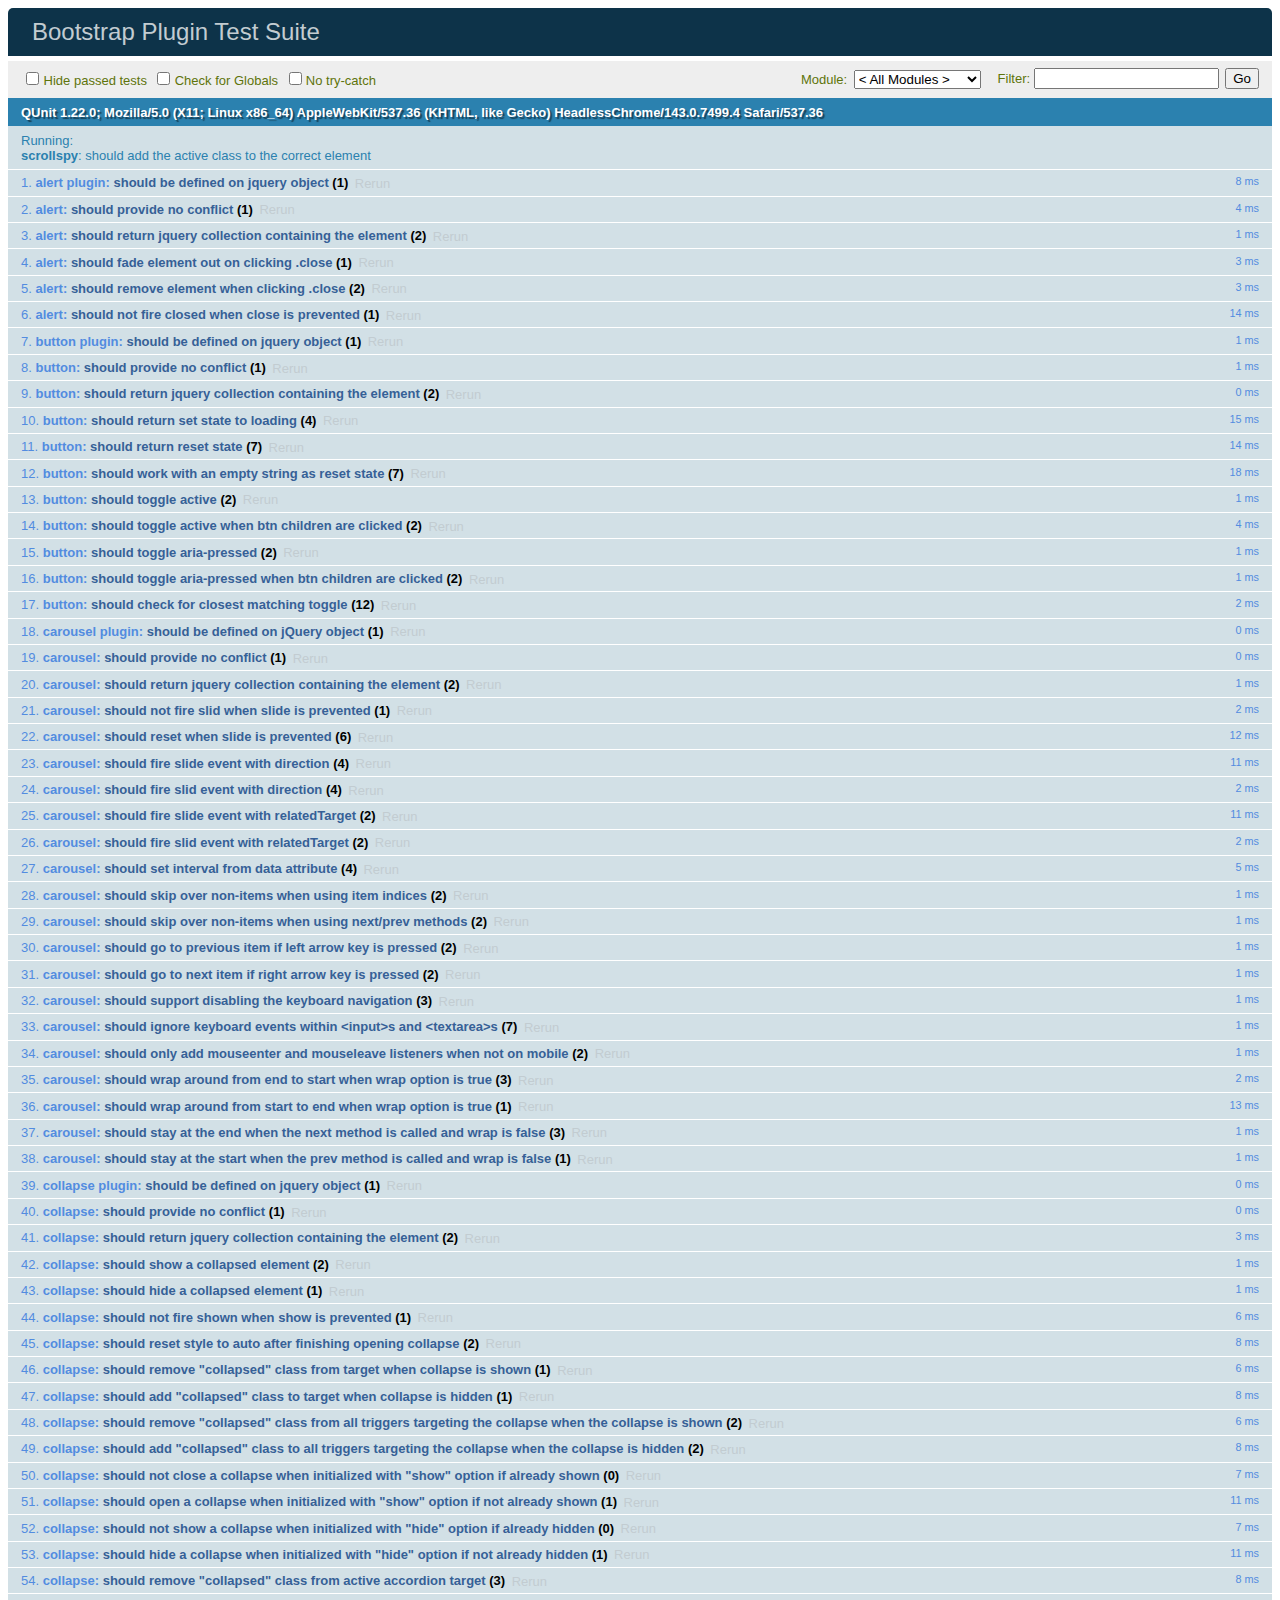
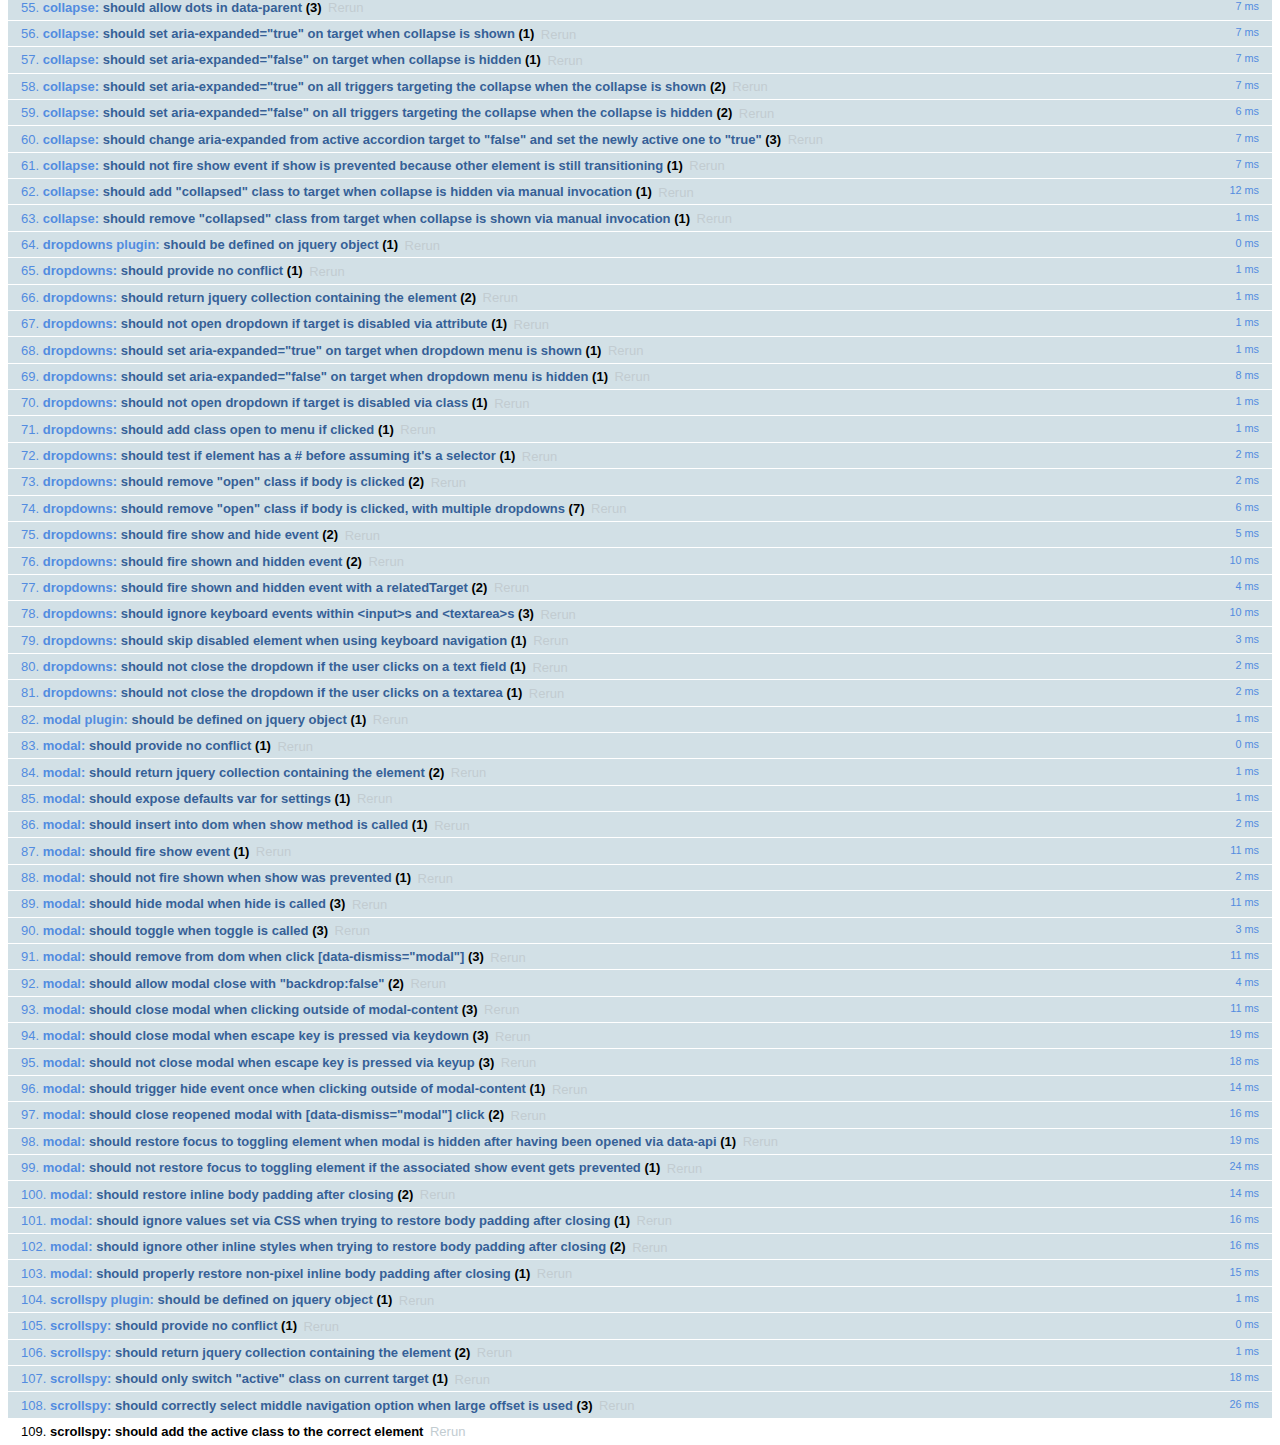
<file: bootstrap/js/tests/index.html>
<!DOCTYPE html>
<html>
  <head>
    <meta charset="utf-8">
    <title>Bootstrap Plugin Test Suite</title>
    <meta name="viewport" content="width=device-width, initial-scale=1">

    <!-- jQuery -->
    <script src="vendor/jquery.min.js"></script>
    <script>
      // Disable jQuery event aliases to ensure we don't accidentally use any of them
      (function () {
        var eventAliases = [
          'blur',
          'focus',
          'focusin',
          'focusout',
          'load',
          'resize',
          'scroll',
          'unload',
          'click',
          'dblclick',
          'mousedown',
          'mouseup',
          'mousemove',
          'mouseover',
          'mouseout',
          'mouseenter',
          'mouseleave',
          'change',
          'select',
          'submit',
          'keydown',
          'keypress',
          'keyup',
          'error',
          'contextmenu',
          'hover',
          'bind',
          'unbind',
          'delegate',
          'undelegate'
        ]
        for (var i = 0; i < eventAliases.length; i++) {
          var eventAlias = eventAliases[i]
          $.fn[eventAlias] = function () {
            throw new Error('Using the ".' + eventAlias + '()" method is not allowed, so that Bootstrap can be compatible with custom jQuery builds which exclude the "event aliases" module that defines said method. See https://github.com/twbs/bootstrap/blob/master/CONTRIBUTING.md#js')
          }
        }
      })()
    </script>

    <!-- QUnit -->
    <link rel="stylesheet" href="vendor/qunit.css" media="screen">
    <script src="vendor/qunit.js"></script>
    <script>
      // See https://github.com/axemclion/grunt-saucelabs#test-result-details-with-qunit
      var log = []
      // Require assert.expect in each test
      QUnit.config.requireExpects = true
      QUnit.done(function (testResults) {
        var tests = []
        for (var i = 0, len = log.length; i < len; i++) {
          var details = log[i]
          tests.push({
            name: details.name,
            result: details.result,
            expected: details.expected,
            actual: details.actual,
            source: details.source
          })
        }
        testResults.tests = tests

        window.global_test_results = testResults
      })

      QUnit.testStart(function (testDetails) {
        $(window).scrollTop(0)
        QUnit.log(function (details) {
          if (!details.result) {
            details.name = testDetails.name
            log.push(details)
          }
        })
      })

      // Cleanup
      QUnit.testDone(function () {
        $('#qunit-fixture').empty()
        $('#modal-test, .modal-backdrop').remove()
      })

      // Display fixture on-screen on iOS to avoid false positives
      if (/iPhone|iPad|iPod/.test(navigator.userAgent)) {
        QUnit.begin(function() {
          $('#qunit-fixture').css({ top: 0, left: 0 })
        })

        QUnit.done(function () {
          $('#qunit-fixture').css({ top: '', left: '' })
        })
      }

      // Disable deprecated global QUnit method aliases in preparation for QUnit v2
      (function () {
        var methodNames = [
          'async',
          'asyncTest',
          'deepEqual',
          'equal',
          'expect',
          'module',
          'notDeepEqual',
          'notEqual',
          'notPropEqual',
          'notStrictEqual',
          'ok',
          'propEqual',
          'push',
          'start',
          'stop',
          'strictEqual',
          'test',
          'throws'
        ];
        for (var i = 0; i < methodNames.length; i++) {
          var methodName = methodNames[i];
          window[methodName] = undefined;
        }
      })();
    </script>

    <!-- Plugin sources -->
    <script>$.support.transition = false</script>
    <script src="../../js/alert.js"></script>
    <script src="../../js/button.js"></script>
    <script src="../../js/carousel.js"></script>
    <script src="../../js/collapse.js"></script>
    <script src="../../js/dropdown.js"></script>
    <script src="../../js/modal.js"></script>
    <script src="../../js/scrollspy.js"></script>
    <script src="../../js/tab.js"></script>
    <script src="../../js/tooltip.js"></script>
    <script src="../../js/popover.js"></script>
    <script src="../../js/affix.js"></script>

    <!-- Unit tests -->
    <script src="unit/alert.js"></script>
    <script src="unit/button.js"></script>
    <script src="unit/carousel.js"></script>
    <script src="unit/collapse.js"></script>
    <script src="unit/dropdown.js"></script>
    <script src="unit/modal.js"></script>
    <script src="unit/scrollspy.js"></script>
    <script src="unit/tab.js"></script>
    <script src="unit/tooltip.js"></script>
    <script src="unit/popover.js"></script>
    <script src="unit/affix.js"></script>

  </head>
  <body>
    <div id="qunit-container">
      <div id="qunit"></div>
      <div id="qunit-fixture"></div>
    </div>
  </body>
</html>
</file>
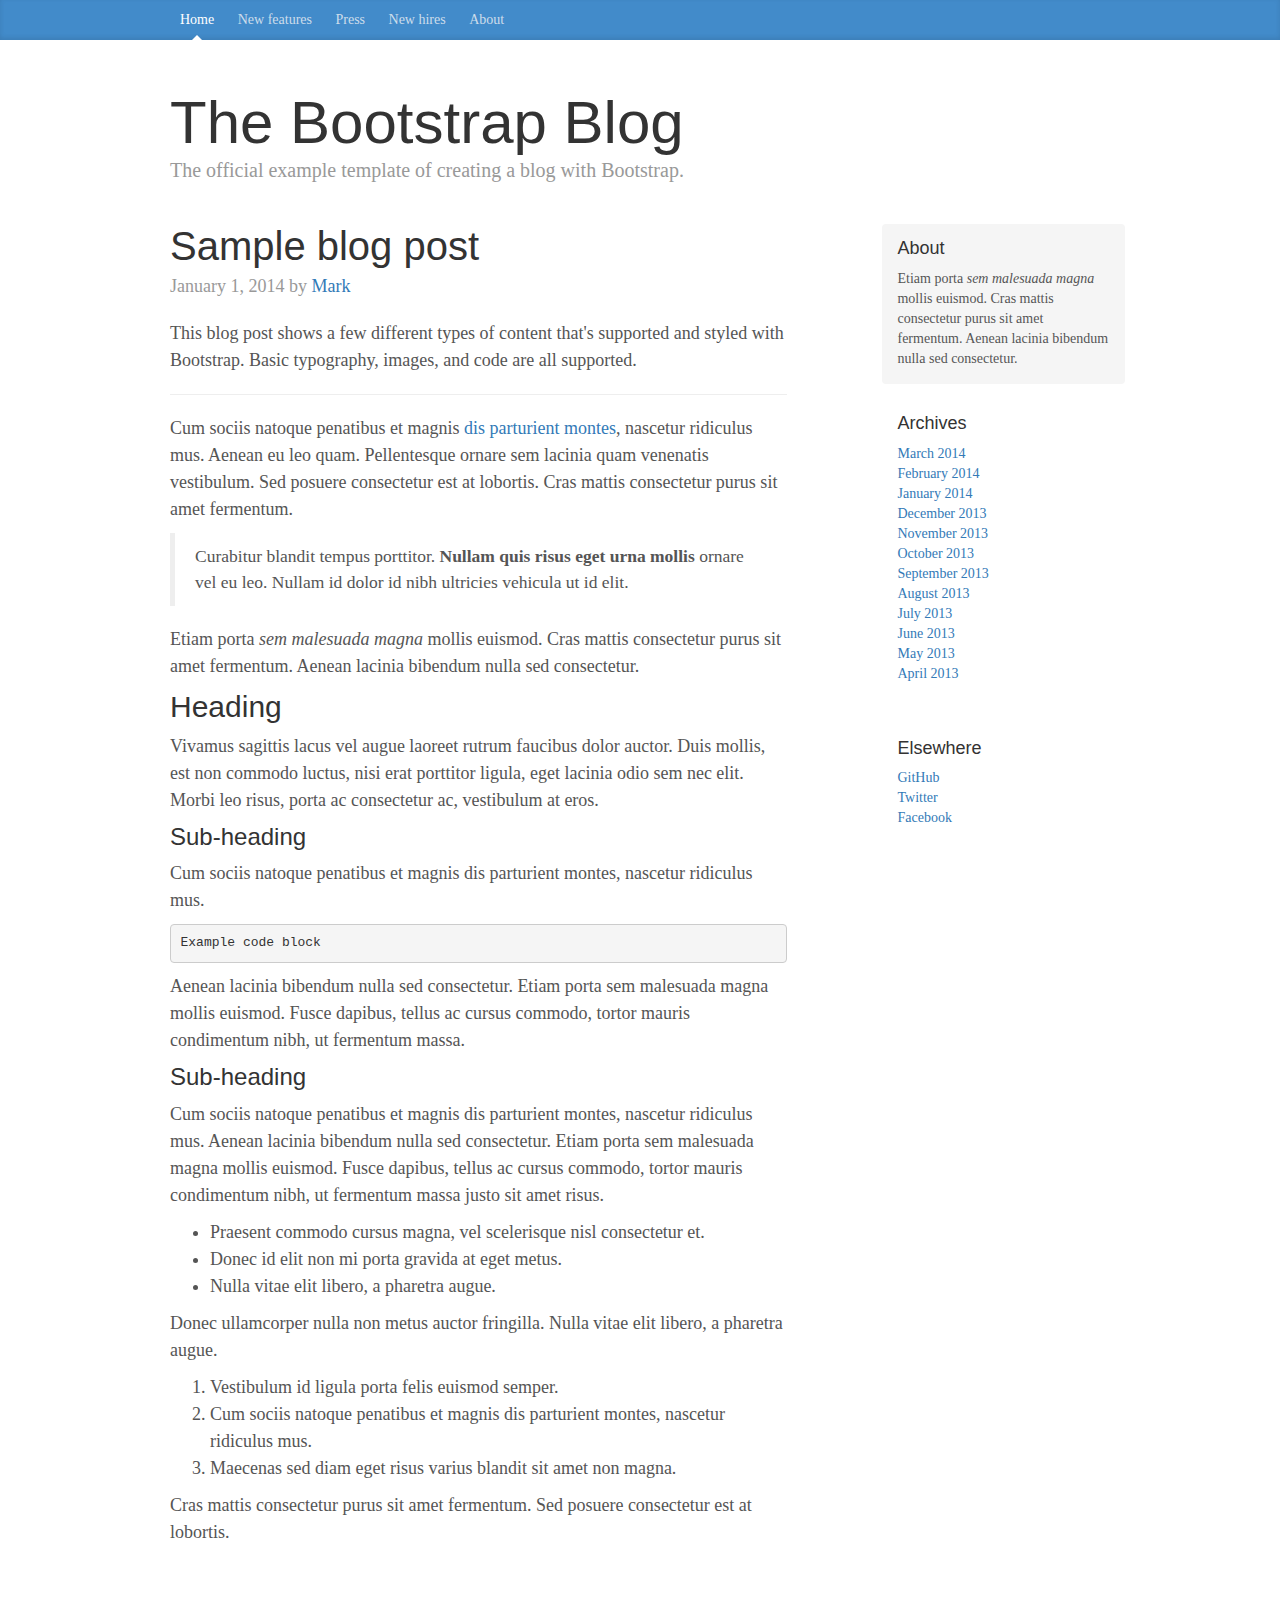
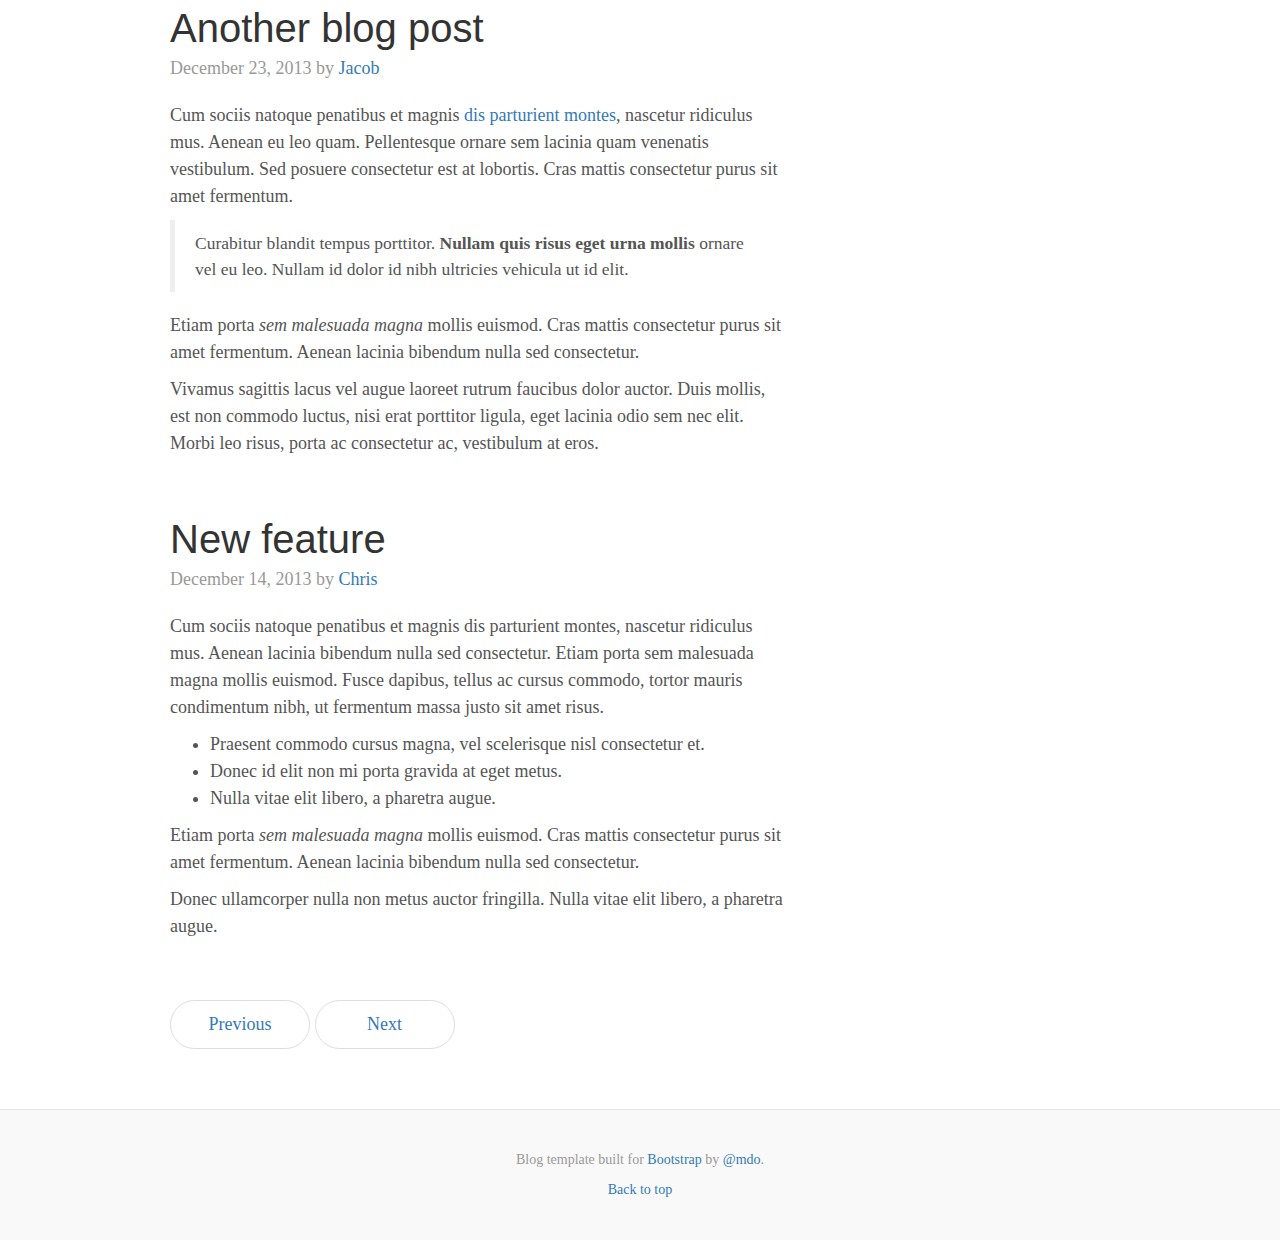
<file: bootstrap/docs/examples/blog/index.html>
<!DOCTYPE html>
<html lang="en">
  <head>
    <meta charset="utf-8">
    <meta http-equiv="X-UA-Compatible" content="IE=edge">
    <meta name="viewport" content="width=device-width, initial-scale=1">
    <!-- The above 3 meta tags *must* come first in the head; any other head content must come *after* these tags -->
    <meta name="description" content="">
    <meta name="author" content="">
    <link rel="icon" href="../../favicon.ico">

    <title>Blog Template for Bootstrap</title>

    <!-- Bootstrap core CSS -->
    <link href="../../dist/css/bootstrap.min.css" rel="stylesheet">

    <!-- IE10 viewport hack for Surface/desktop Windows 8 bug -->
    <link href="../../assets/css/ie10-viewport-bug-workaround.css" rel="stylesheet">

    <!-- Custom styles for this template -->
    <link href="blog.css" rel="stylesheet">

    <!-- Just for debugging purposes. Don't actually copy these 2 lines! -->
    <!--[if lt IE 9]><script src="../../assets/js/ie8-responsive-file-warning.js"></script><![endif]-->
    <script src="../../assets/js/ie-emulation-modes-warning.js"></script>

    <!-- HTML5 shim and Respond.js for IE8 support of HTML5 elements and media queries -->
    <!--[if lt IE 9]>
      <script src="https://oss.maxcdn.com/html5shiv/3.7.3/html5shiv.min.js"></script>
      <script src="https://oss.maxcdn.com/respond/1.4.2/respond.min.js"></script>
    <![endif]-->
  </head>

  <body>

    <div class="blog-masthead">
      <div class="container">
        <nav class="blog-nav">
          <a class="blog-nav-item active" href="#">Home</a>
          <a class="blog-nav-item" href="#">New features</a>
          <a class="blog-nav-item" href="#">Press</a>
          <a class="blog-nav-item" href="#">New hires</a>
          <a class="blog-nav-item" href="#">About</a>
        </nav>
      </div>
    </div>

    <div class="container">

      <div class="blog-header">
        <h1 class="blog-title">The Bootstrap Blog</h1>
        <p class="lead blog-description">The official example template of creating a blog with Bootstrap.</p>
      </div>

      <div class="row">

        <div class="col-sm-8 blog-main">

          <div class="blog-post">
            <h2 class="blog-post-title">Sample blog post</h2>
            <p class="blog-post-meta">January 1, 2014 by <a href="#">Mark</a></p>

            <p>This blog post shows a few different types of content that's supported and styled with Bootstrap. Basic typography, images, and code are all supported.</p>
            <hr>
            <p>Cum sociis natoque penatibus et magnis <a href="#">dis parturient montes</a>, nascetur ridiculus mus. Aenean eu leo quam. Pellentesque ornare sem lacinia quam venenatis vestibulum. Sed posuere consectetur est at lobortis. Cras mattis consectetur purus sit amet fermentum.</p>
            <blockquote>
              <p>Curabitur blandit tempus porttitor. <strong>Nullam quis risus eget urna mollis</strong> ornare vel eu leo. Nullam id dolor id nibh ultricies vehicula ut id elit.</p>
            </blockquote>
            <p>Etiam porta <em>sem malesuada magna</em> mollis euismod. Cras mattis consectetur purus sit amet fermentum. Aenean lacinia bibendum nulla sed consectetur.</p>
            <h2>Heading</h2>
            <p>Vivamus sagittis lacus vel augue laoreet rutrum faucibus dolor auctor. Duis mollis, est non commodo luctus, nisi erat porttitor ligula, eget lacinia odio sem nec elit. Morbi leo risus, porta ac consectetur ac, vestibulum at eros.</p>
            <h3>Sub-heading</h3>
            <p>Cum sociis natoque penatibus et magnis dis parturient montes, nascetur ridiculus mus.</p>
            <pre><code>Example code block</code></pre>
            <p>Aenean lacinia bibendum nulla sed consectetur. Etiam porta sem malesuada magna mollis euismod. Fusce dapibus, tellus ac cursus commodo, tortor mauris condimentum nibh, ut fermentum massa.</p>
            <h3>Sub-heading</h3>
            <p>Cum sociis natoque penatibus et magnis dis parturient montes, nascetur ridiculus mus. Aenean lacinia bibendum nulla sed consectetur. Etiam porta sem malesuada magna mollis euismod. Fusce dapibus, tellus ac cursus commodo, tortor mauris condimentum nibh, ut fermentum massa justo sit amet risus.</p>
            <ul>
              <li>Praesent commodo cursus magna, vel scelerisque nisl consectetur et.</li>
              <li>Donec id elit non mi porta gravida at eget metus.</li>
              <li>Nulla vitae elit libero, a pharetra augue.</li>
            </ul>
            <p>Donec ullamcorper nulla non metus auctor fringilla. Nulla vitae elit libero, a pharetra augue.</p>
            <ol>
              <li>Vestibulum id ligula porta felis euismod semper.</li>
              <li>Cum sociis natoque penatibus et magnis dis parturient montes, nascetur ridiculus mus.</li>
              <li>Maecenas sed diam eget risus varius blandit sit amet non magna.</li>
            </ol>
            <p>Cras mattis consectetur purus sit amet fermentum. Sed posuere consectetur est at lobortis.</p>
          </div><!-- /.blog-post -->

          <div class="blog-post">
            <h2 class="blog-post-title">Another blog post</h2>
            <p class="blog-post-meta">December 23, 2013 by <a href="#">Jacob</a></p>

            <p>Cum sociis natoque penatibus et magnis <a href="#">dis parturient montes</a>, nascetur ridiculus mus. Aenean eu leo quam. Pellentesque ornare sem lacinia quam venenatis vestibulum. Sed posuere consectetur est at lobortis. Cras mattis consectetur purus sit amet fermentum.</p>
            <blockquote>
              <p>Curabitur blandit tempus porttitor. <strong>Nullam quis risus eget urna mollis</strong> ornare vel eu leo. Nullam id dolor id nibh ultricies vehicula ut id elit.</p>
            </blockquote>
            <p>Etiam porta <em>sem malesuada magna</em> mollis euismod. Cras mattis consectetur purus sit amet fermentum. Aenean lacinia bibendum nulla sed consectetur.</p>
            <p>Vivamus sagittis lacus vel augue laoreet rutrum faucibus dolor auctor. Duis mollis, est non commodo luctus, nisi erat porttitor ligula, eget lacinia odio sem nec elit. Morbi leo risus, porta ac consectetur ac, vestibulum at eros.</p>
          </div><!-- /.blog-post -->

          <div class="blog-post">
            <h2 class="blog-post-title">New feature</h2>
            <p class="blog-post-meta">December 14, 2013 by <a href="#">Chris</a></p>

            <p>Cum sociis natoque penatibus et magnis dis parturient montes, nascetur ridiculus mus. Aenean lacinia bibendum nulla sed consectetur. Etiam porta sem malesuada magna mollis euismod. Fusce dapibus, tellus ac cursus commodo, tortor mauris condimentum nibh, ut fermentum massa justo sit amet risus.</p>
            <ul>
              <li>Praesent commodo cursus magna, vel scelerisque nisl consectetur et.</li>
              <li>Donec id elit non mi porta gravida at eget metus.</li>
              <li>Nulla vitae elit libero, a pharetra augue.</li>
            </ul>
            <p>Etiam porta <em>sem malesuada magna</em> mollis euismod. Cras mattis consectetur purus sit amet fermentum. Aenean lacinia bibendum nulla sed consectetur.</p>
            <p>Donec ullamcorper nulla non metus auctor fringilla. Nulla vitae elit libero, a pharetra augue.</p>
          </div><!-- /.blog-post -->

          <nav>
            <ul class="pager">
              <li><a href="#">Previous</a></li>
              <li><a href="#">Next</a></li>
            </ul>
          </nav>

        </div><!-- /.blog-main -->

        <div class="col-sm-3 col-sm-offset-1 blog-sidebar">
          <div class="sidebar-module sidebar-module-inset">
            <h4>About</h4>
            <p>Etiam porta <em>sem malesuada magna</em> mollis euismod. Cras mattis consectetur purus sit amet fermentum. Aenean lacinia bibendum nulla sed consectetur.</p>
          </div>
          <div class="sidebar-module">
            <h4>Archives</h4>
            <ol class="list-unstyled">
              <li><a href="#">March 2014</a></li>
              <li><a href="#">February 2014</a></li>
              <li><a href="#">January 2014</a></li>
              <li><a href="#">December 2013</a></li>
              <li><a href="#">November 2013</a></li>
              <li><a href="#">October 2013</a></li>
              <li><a href="#">September 2013</a></li>
              <li><a href="#">August 2013</a></li>
              <li><a href="#">July 2013</a></li>
              <li><a href="#">June 2013</a></li>
              <li><a href="#">May 2013</a></li>
              <li><a href="#">April 2013</a></li>
            </ol>
          </div>
          <div class="sidebar-module">
            <h4>Elsewhere</h4>
            <ol class="list-unstyled">
              <li><a href="#">GitHub</a></li>
              <li><a href="#">Twitter</a></li>
              <li><a href="#">Facebook</a></li>
            </ol>
          </div>
        </div><!-- /.blog-sidebar -->

      </div><!-- /.row -->

    </div><!-- /.container -->

    <footer class="blog-footer">
      <p>Blog template built for <a href="http://getbootstrap.com">Bootstrap</a> by <a href="https://twitter.com/mdo">@mdo</a>.</p>
      <p>
        <a href="#">Back to top</a>
      </p>
    </footer>


    <!-- Bootstrap core JavaScript
    ================================================== -->
    <!-- Placed at the end of the document so the pages load faster -->
    <script src="https://ajax.googleapis.com/ajax/libs/jquery/1.12.4/jquery.min.js"></script>
    <script>window.jQuery || document.write('<script src="../../assets/js/vendor/jquery.min.js"><\/script>')</script>
    <script src="../../dist/js/bootstrap.min.js"></script>
    <!-- IE10 viewport hack for Surface/desktop Windows 8 bug -->
    <script src="../../assets/js/ie10-viewport-bug-workaround.js"></script>
  </body>
</html>
</file>
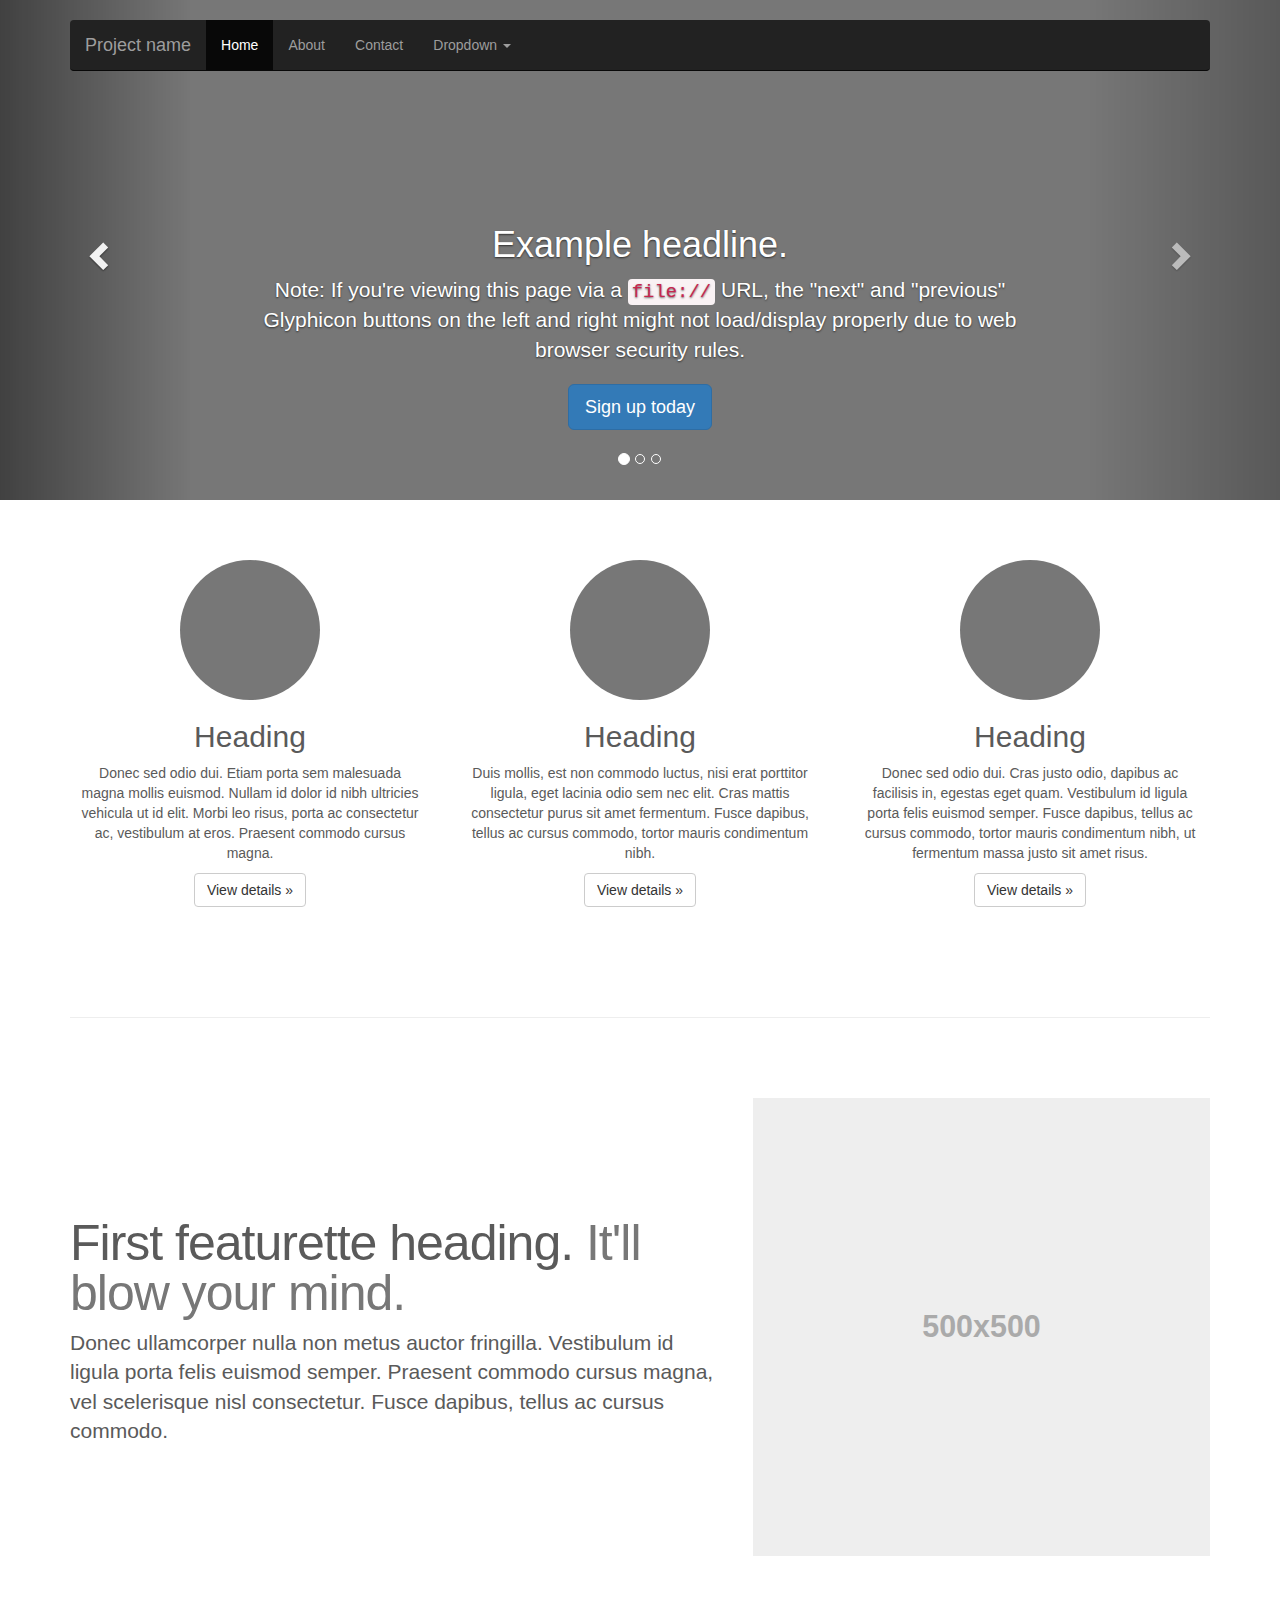
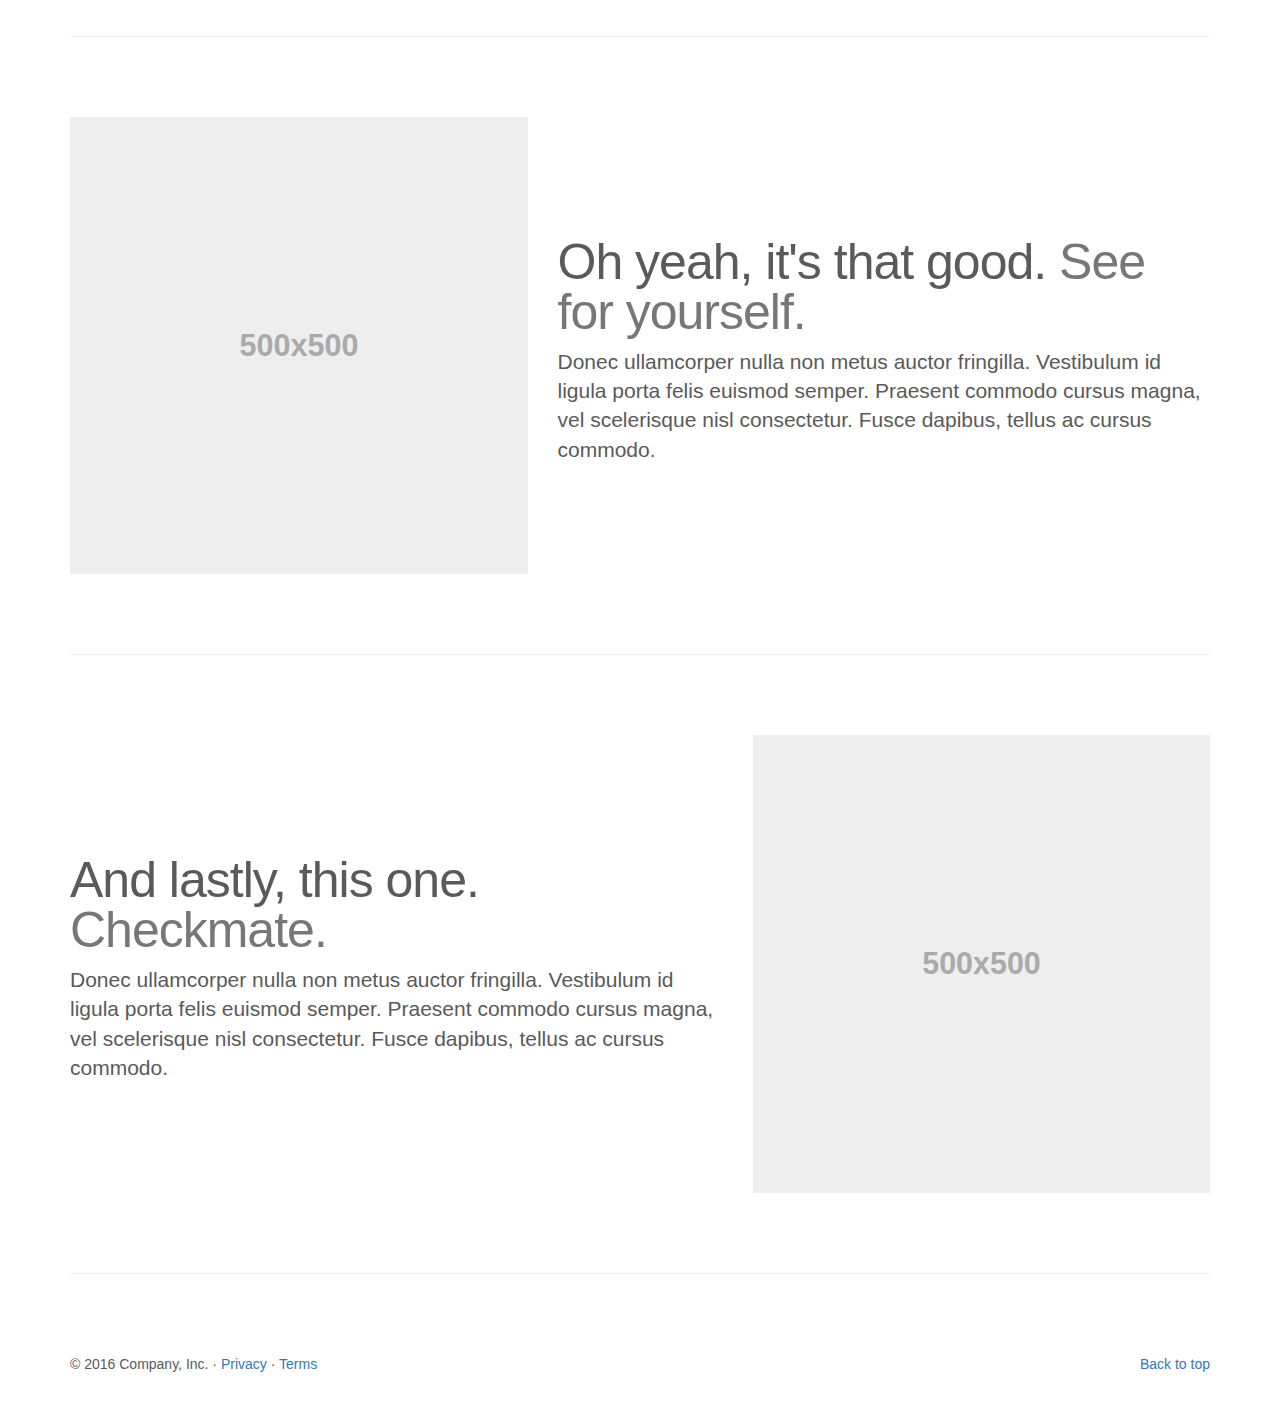
<file: bootstrap/docs/examples/carousel/index.html>
<!DOCTYPE html>
<html lang="en">
  <head>
    <meta charset="utf-8">
    <meta http-equiv="X-UA-Compatible" content="IE=edge">
    <meta name="viewport" content="width=device-width, initial-scale=1">
    <!-- The above 3 meta tags *must* come first in the head; any other head content must come *after* these tags -->
    <meta name="description" content="">
    <meta name="author" content="">
    <link rel="icon" href="../../favicon.ico">

    <title>Carousel Template for Bootstrap</title>

    <!-- Bootstrap core CSS -->
    <link href="../../dist/css/bootstrap.min.css" rel="stylesheet">

    <!-- IE10 viewport hack for Surface/desktop Windows 8 bug -->
    <link href="../../assets/css/ie10-viewport-bug-workaround.css" rel="stylesheet">

    <!-- Just for debugging purposes. Don't actually copy these 2 lines! -->
    <!--[if lt IE 9]><script src="../../assets/js/ie8-responsive-file-warning.js"></script><![endif]-->
    <script src="../../assets/js/ie-emulation-modes-warning.js"></script>

    <!-- HTML5 shim and Respond.js for IE8 support of HTML5 elements and media queries -->
    <!--[if lt IE 9]>
      <script src="https://oss.maxcdn.com/html5shiv/3.7.3/html5shiv.min.js"></script>
      <script src="https://oss.maxcdn.com/respond/1.4.2/respond.min.js"></script>
    <![endif]-->

    <!-- Custom styles for this template -->
    <link href="carousel.css" rel="stylesheet">
  </head>
<!-- NAVBAR
================================================== -->
  <body>
    <div class="navbar-wrapper">
      <div class="container">

        <nav class="navbar navbar-inverse navbar-static-top">
          <div class="container">
            <div class="navbar-header">
              <button type="button" class="navbar-toggle collapsed" data-toggle="collapse" data-target="#navbar" aria-expanded="false" aria-controls="navbar">
                <span class="sr-only">Toggle navigation</span>
                <span class="icon-bar"></span>
                <span class="icon-bar"></span>
                <span class="icon-bar"></span>
              </button>
              <a class="navbar-brand" href="#">Project name</a>
            </div>
            <div id="navbar" class="navbar-collapse collapse">
              <ul class="nav navbar-nav">
                <li class="active"><a href="#">Home</a></li>
                <li><a href="#about">About</a></li>
                <li><a href="#contact">Contact</a></li>
                <li class="dropdown">
                  <a href="#" class="dropdown-toggle" data-toggle="dropdown" role="button" aria-haspopup="true" aria-expanded="false">Dropdown <span class="caret"></span></a>
                  <ul class="dropdown-menu">
                    <li><a href="#">Action</a></li>
                    <li><a href="#">Another action</a></li>
                    <li><a href="#">Something else here</a></li>
                    <li role="separator" class="divider"></li>
                    <li class="dropdown-header">Nav header</li>
                    <li><a href="#">Separated link</a></li>
                    <li><a href="#">One more separated link</a></li>
                  </ul>
                </li>
              </ul>
            </div>
          </div>
        </nav>

      </div>
    </div>


    <!-- Carousel
    ================================================== -->
    <div id="myCarousel" class="carousel slide" data-ride="carousel">
      <!-- Indicators -->
      <ol class="carousel-indicators">
        <li data-target="#myCarousel" data-slide-to="0" class="active"></li>
        <li data-target="#myCarousel" data-slide-to="1"></li>
        <li data-target="#myCarousel" data-slide-to="2"></li>
      </ol>
      <div class="carousel-inner" role="listbox">
        <div class="item active">
          <img class="first-slide" src="[data-uri]" alt="First slide">
          <div class="container">
            <div class="carousel-caption">
              <h1>Example headline.</h1>
              <p>Note: If you're viewing this page via a <code>file://</code> URL, the "next" and "previous" Glyphicon buttons on the left and right might not load/display properly due to web browser security rules.</p>
              <p><a class="btn btn-lg btn-primary" href="#" role="button">Sign up today</a></p>
            </div>
          </div>
        </div>
        <div class="item">
          <img class="second-slide" src="[data-uri]" alt="Second slide">
          <div class="container">
            <div class="carousel-caption">
              <h1>Another example headline.</h1>
              <p>Cras justo odio, dapibus ac facilisis in, egestas eget quam. Donec id elit non mi porta gravida at eget metus. Nullam id dolor id nibh ultricies vehicula ut id elit.</p>
              <p><a class="btn btn-lg btn-primary" href="#" role="button">Learn more</a></p>
            </div>
          </div>
        </div>
        <div class="item">
          <img class="third-slide" src="[data-uri]" alt="Third slide">
          <div class="container">
            <div class="carousel-caption">
              <h1>One more for good measure.</h1>
              <p>Cras justo odio, dapibus ac facilisis in, egestas eget quam. Donec id elit non mi porta gravida at eget metus. Nullam id dolor id nibh ultricies vehicula ut id elit.</p>
              <p><a class="btn btn-lg btn-primary" href="#" role="button">Browse gallery</a></p>
            </div>
          </div>
        </div>
      </div>
      <a class="left carousel-control" href="#myCarousel" role="button" data-slide="prev">
        <span class="glyphicon glyphicon-chevron-left" aria-hidden="true"></span>
        <span class="sr-only">Previous</span>
      </a>
      <a class="right carousel-control" href="#myCarousel" role="button" data-slide="next">
        <span class="glyphicon glyphicon-chevron-right" aria-hidden="true"></span>
        <span class="sr-only">Next</span>
      </a>
    </div><!-- /.carousel -->


    <!-- Marketing messaging and featurettes
    ================================================== -->
    <!-- Wrap the rest of the page in another container to center all the content. -->

    <div class="container marketing">

      <!-- Three columns of text below the carousel -->
      <div class="row">
        <div class="col-lg-4">
          <img class="img-circle" src="[data-uri]" alt="Generic placeholder image" width="140" height="140">
          <h2>Heading</h2>
          <p>Donec sed odio dui. Etiam porta sem malesuada magna mollis euismod. Nullam id dolor id nibh ultricies vehicula ut id elit. Morbi leo risus, porta ac consectetur ac, vestibulum at eros. Praesent commodo cursus magna.</p>
          <p><a class="btn btn-default" href="#" role="button">View details &raquo;</a></p>
        </div><!-- /.col-lg-4 -->
        <div class="col-lg-4">
          <img class="img-circle" src="[data-uri]" alt="Generic placeholder image" width="140" height="140">
          <h2>Heading</h2>
          <p>Duis mollis, est non commodo luctus, nisi erat porttitor ligula, eget lacinia odio sem nec elit. Cras mattis consectetur purus sit amet fermentum. Fusce dapibus, tellus ac cursus commodo, tortor mauris condimentum nibh.</p>
          <p><a class="btn btn-default" href="#" role="button">View details &raquo;</a></p>
        </div><!-- /.col-lg-4 -->
        <div class="col-lg-4">
          <img class="img-circle" src="[data-uri]" alt="Generic placeholder image" width="140" height="140">
          <h2>Heading</h2>
          <p>Donec sed odio dui. Cras justo odio, dapibus ac facilisis in, egestas eget quam. Vestibulum id ligula porta felis euismod semper. Fusce dapibus, tellus ac cursus commodo, tortor mauris condimentum nibh, ut fermentum massa justo sit amet risus.</p>
          <p><a class="btn btn-default" href="#" role="button">View details &raquo;</a></p>
        </div><!-- /.col-lg-4 -->
      </div><!-- /.row -->


      <!-- START THE FEATURETTES -->

      <hr class="featurette-divider">

      <div class="row featurette">
        <div class="col-md-7">
          <h2 class="featurette-heading">First featurette heading. <span class="text-muted">It'll blow your mind.</span></h2>
          <p class="lead">Donec ullamcorper nulla non metus auctor fringilla. Vestibulum id ligula porta felis euismod semper. Praesent commodo cursus magna, vel scelerisque nisl consectetur. Fusce dapibus, tellus ac cursus commodo.</p>
        </div>
        <div class="col-md-5">
          <img class="featurette-image img-responsive center-block" data-src="holder.js/500x500/auto" alt="Generic placeholder image">
        </div>
      </div>

      <hr class="featurette-divider">

      <div class="row featurette">
        <div class="col-md-7 col-md-push-5">
          <h2 class="featurette-heading">Oh yeah, it's that good. <span class="text-muted">See for yourself.</span></h2>
          <p class="lead">Donec ullamcorper nulla non metus auctor fringilla. Vestibulum id ligula porta felis euismod semper. Praesent commodo cursus magna, vel scelerisque nisl consectetur. Fusce dapibus, tellus ac cursus commodo.</p>
        </div>
        <div class="col-md-5 col-md-pull-7">
          <img class="featurette-image img-responsive center-block" data-src="holder.js/500x500/auto" alt="Generic placeholder image">
        </div>
      </div>

      <hr class="featurette-divider">

      <div class="row featurette">
        <div class="col-md-7">
          <h2 class="featurette-heading">And lastly, this one. <span class="text-muted">Checkmate.</span></h2>
          <p class="lead">Donec ullamcorper nulla non metus auctor fringilla. Vestibulum id ligula porta felis euismod semper. Praesent commodo cursus magna, vel scelerisque nisl consectetur. Fusce dapibus, tellus ac cursus commodo.</p>
        </div>
        <div class="col-md-5">
          <img class="featurette-image img-responsive center-block" data-src="holder.js/500x500/auto" alt="Generic placeholder image">
        </div>
      </div>

      <hr class="featurette-divider">

      <!-- /END THE FEATURETTES -->


      <!-- FOOTER -->
      <footer>
        <p class="pull-right"><a href="#">Back to top</a></p>
        <p>&copy; 2016 Company, Inc. &middot; <a href="#">Privacy</a> &middot; <a href="#">Terms</a></p>
      </footer>

    </div><!-- /.container -->


    <!-- Bootstrap core JavaScript
    ================================================== -->
    <!-- Placed at the end of the document so the pages load faster -->
    <script src="https://ajax.googleapis.com/ajax/libs/jquery/1.12.4/jquery.min.js"></script>
    <script>window.jQuery || document.write('<script src="../../assets/js/vendor/jquery.min.js"><\/script>')</script>
    <script src="../../dist/js/bootstrap.min.js"></script>
    <!-- Just to make our placeholder images work. Don't actually copy the next line! -->
    <script src="../../assets/js/vendor/holder.min.js"></script>
    <!-- IE10 viewport hack for Surface/desktop Windows 8 bug -->
    <script src="../../assets/js/ie10-viewport-bug-workaround.js"></script>
  </body>
</html>
</file>
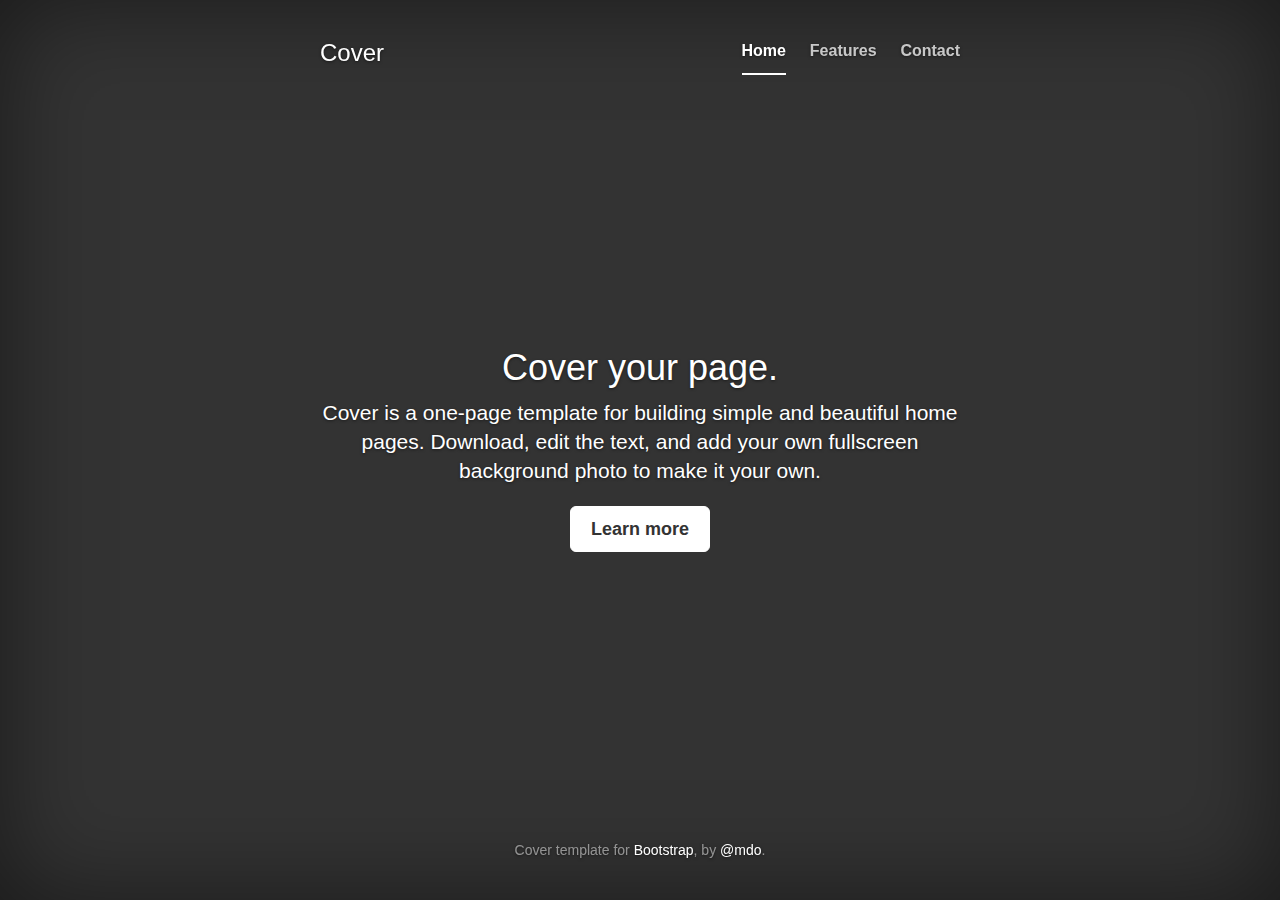
<file: bootstrap/docs/examples/cover/index.html>
<!DOCTYPE html>
<html lang="en">
  <head>
    <meta charset="utf-8">
    <meta http-equiv="X-UA-Compatible" content="IE=edge">
    <meta name="viewport" content="width=device-width, initial-scale=1">
    <!-- The above 3 meta tags *must* come first in the head; any other head content must come *after* these tags -->
    <meta name="description" content="">
    <meta name="author" content="">
    <link rel="icon" href="../../favicon.ico">

    <title>Cover Template for Bootstrap</title>

    <!-- Bootstrap core CSS -->
    <link href="../../dist/css/bootstrap.min.css" rel="stylesheet">

    <!-- IE10 viewport hack for Surface/desktop Windows 8 bug -->
    <link href="../../assets/css/ie10-viewport-bug-workaround.css" rel="stylesheet">

    <!-- Custom styles for this template -->
    <link href="cover.css" rel="stylesheet">

    <!-- Just for debugging purposes. Don't actually copy these 2 lines! -->
    <!--[if lt IE 9]><script src="../../assets/js/ie8-responsive-file-warning.js"></script><![endif]-->
    <script src="../../assets/js/ie-emulation-modes-warning.js"></script>

    <!-- HTML5 shim and Respond.js for IE8 support of HTML5 elements and media queries -->
    <!--[if lt IE 9]>
      <script src="https://oss.maxcdn.com/html5shiv/3.7.3/html5shiv.min.js"></script>
      <script src="https://oss.maxcdn.com/respond/1.4.2/respond.min.js"></script>
    <![endif]-->
  </head>

  <body>

    <div class="site-wrapper">

      <div class="site-wrapper-inner">

        <div class="cover-container">

          <div class="masthead clearfix">
            <div class="inner">
              <h3 class="masthead-brand">Cover</h3>
              <nav>
                <ul class="nav masthead-nav">
                  <li class="active"><a href="#">Home</a></li>
                  <li><a href="#">Features</a></li>
                  <li><a href="#">Contact</a></li>
                </ul>
              </nav>
            </div>
          </div>

          <div class="inner cover">
            <h1 class="cover-heading">Cover your page.</h1>
            <p class="lead">Cover is a one-page template for building simple and beautiful home pages. Download, edit the text, and add your own fullscreen background photo to make it your own.</p>
            <p class="lead">
              <a href="#" class="btn btn-lg btn-default">Learn more</a>
            </p>
          </div>

          <div class="mastfoot">
            <div class="inner">
              <p>Cover template for <a href="http://getbootstrap.com">Bootstrap</a>, by <a href="https://twitter.com/mdo">@mdo</a>.</p>
            </div>
          </div>

        </div>

      </div>

    </div>

    <!-- Bootstrap core JavaScript
    ================================================== -->
    <!-- Placed at the end of the document so the pages load faster -->
    <script src="https://ajax.googleapis.com/ajax/libs/jquery/1.12.4/jquery.min.js"></script>
    <script>window.jQuery || document.write('<script src="../../assets/js/vendor/jquery.min.js"><\/script>')</script>
    <script src="../../dist/js/bootstrap.min.js"></script>
    <!-- IE10 viewport hack for Surface/desktop Windows 8 bug -->
    <script src="../../assets/js/ie10-viewport-bug-workaround.js"></script>
  </body>
</html>
</file>
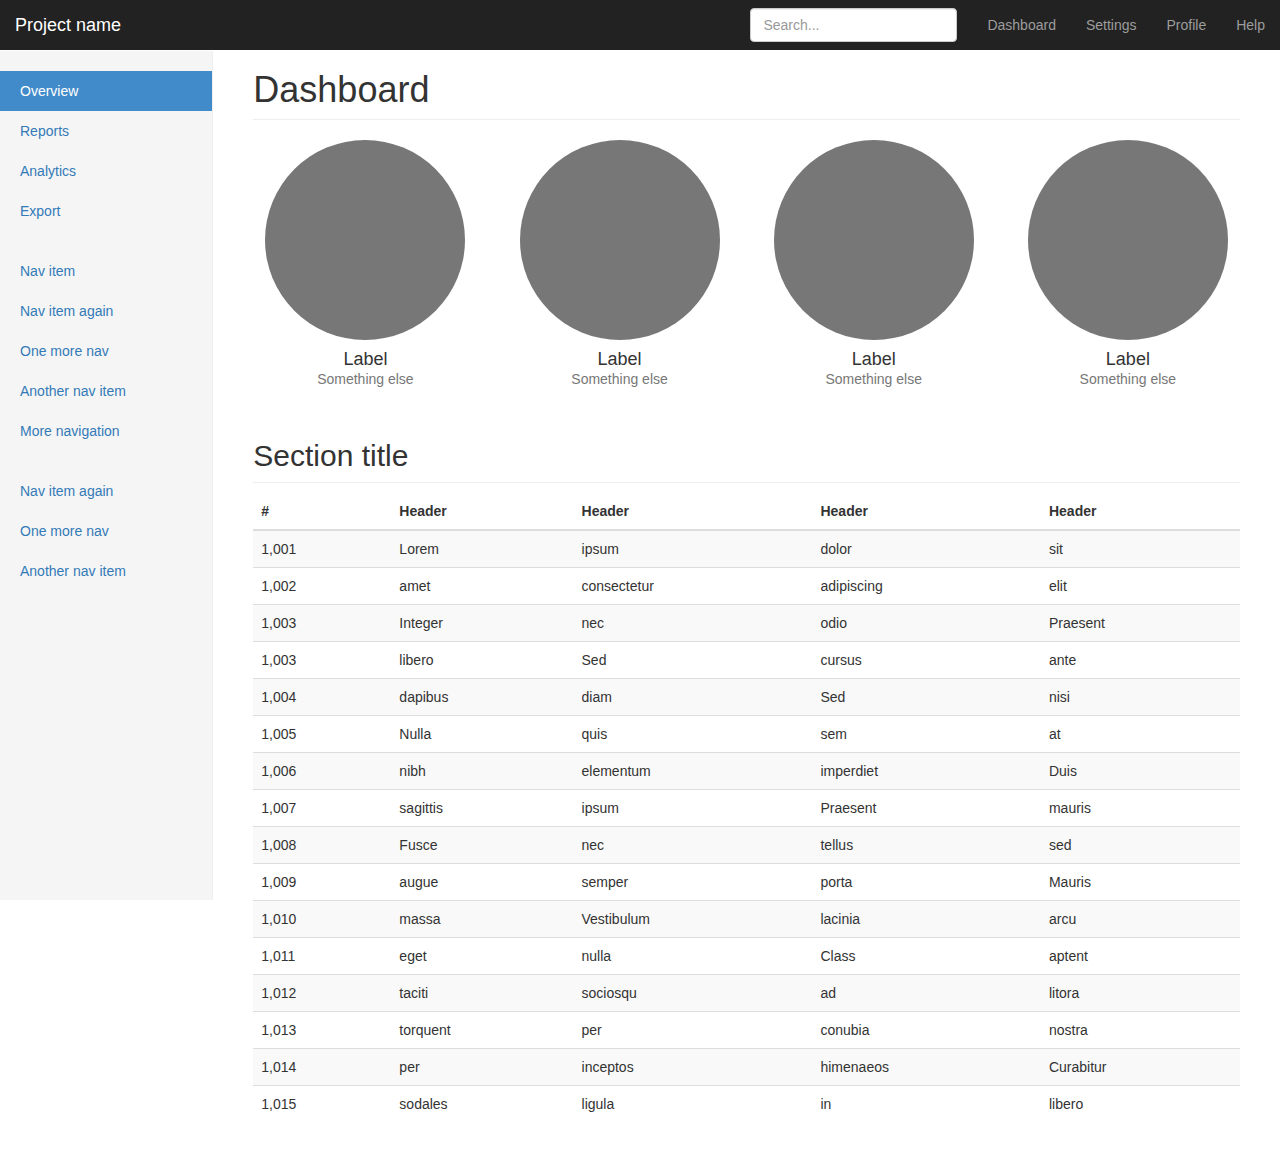
<file: bootstrap/docs/examples/dashboard/index.html>
<!DOCTYPE html>
<html lang="en">
  <head>
    <meta charset="utf-8">
    <meta http-equiv="X-UA-Compatible" content="IE=edge">
    <meta name="viewport" content="width=device-width, initial-scale=1">
    <!-- The above 3 meta tags *must* come first in the head; any other head content must come *after* these tags -->
    <meta name="description" content="">
    <meta name="author" content="">
    <link rel="icon" href="../../favicon.ico">

    <title>Dashboard Template for Bootstrap</title>

    <!-- Bootstrap core CSS -->
    <link href="../../dist/css/bootstrap.min.css" rel="stylesheet">

    <!-- IE10 viewport hack for Surface/desktop Windows 8 bug -->
    <link href="../../assets/css/ie10-viewport-bug-workaround.css" rel="stylesheet">

    <!-- Custom styles for this template -->
    <link href="dashboard.css" rel="stylesheet">

    <!-- Just for debugging purposes. Don't actually copy these 2 lines! -->
    <!--[if lt IE 9]><script src="../../assets/js/ie8-responsive-file-warning.js"></script><![endif]-->
    <script src="../../assets/js/ie-emulation-modes-warning.js"></script>

    <!-- HTML5 shim and Respond.js for IE8 support of HTML5 elements and media queries -->
    <!--[if lt IE 9]>
      <script src="https://oss.maxcdn.com/html5shiv/3.7.3/html5shiv.min.js"></script>
      <script src="https://oss.maxcdn.com/respond/1.4.2/respond.min.js"></script>
    <![endif]-->
  </head>

  <body>

    <nav class="navbar navbar-inverse navbar-fixed-top">
      <div class="container-fluid">
        <div class="navbar-header">
          <button type="button" class="navbar-toggle collapsed" data-toggle="collapse" data-target="#navbar" aria-expanded="false" aria-controls="navbar">
            <span class="sr-only">Toggle navigation</span>
            <span class="icon-bar"></span>
            <span class="icon-bar"></span>
            <span class="icon-bar"></span>
          </button>
          <a class="navbar-brand" href="#">Project name</a>
        </div>
        <div id="navbar" class="navbar-collapse collapse">
          <ul class="nav navbar-nav navbar-right">
            <li><a href="#">Dashboard</a></li>
            <li><a href="#">Settings</a></li>
            <li><a href="#">Profile</a></li>
            <li><a href="#">Help</a></li>
          </ul>
          <form class="navbar-form navbar-right">
            <input type="text" class="form-control" placeholder="Search...">
          </form>
        </div>
      </div>
    </nav>

    <div class="container-fluid">
      <div class="row">
        <div class="col-sm-3 col-md-2 sidebar">
          <ul class="nav nav-sidebar">
            <li class="active"><a href="#">Overview <span class="sr-only">(current)</span></a></li>
            <li><a href="#">Reports</a></li>
            <li><a href="#">Analytics</a></li>
            <li><a href="#">Export</a></li>
          </ul>
          <ul class="nav nav-sidebar">
            <li><a href="">Nav item</a></li>
            <li><a href="">Nav item again</a></li>
            <li><a href="">One more nav</a></li>
            <li><a href="">Another nav item</a></li>
            <li><a href="">More navigation</a></li>
          </ul>
          <ul class="nav nav-sidebar">
            <li><a href="">Nav item again</a></li>
            <li><a href="">One more nav</a></li>
            <li><a href="">Another nav item</a></li>
          </ul>
        </div>
        <div class="col-sm-9 col-sm-offset-3 col-md-10 col-md-offset-2 main">
          <h1 class="page-header">Dashboard</h1>

          <div class="row placeholders">
            <div class="col-xs-6 col-sm-3 placeholder">
              <img src="[data-uri]" width="200" height="200" class="img-responsive" alt="Generic placeholder thumbnail">
              <h4>Label</h4>
              <span class="text-muted">Something else</span>
            </div>
            <div class="col-xs-6 col-sm-3 placeholder">
              <img src="[data-uri]" width="200" height="200" class="img-responsive" alt="Generic placeholder thumbnail">
              <h4>Label</h4>
              <span class="text-muted">Something else</span>
            </div>
            <div class="col-xs-6 col-sm-3 placeholder">
              <img src="[data-uri]" width="200" height="200" class="img-responsive" alt="Generic placeholder thumbnail">
              <h4>Label</h4>
              <span class="text-muted">Something else</span>
            </div>
            <div class="col-xs-6 col-sm-3 placeholder">
              <img src="[data-uri]" width="200" height="200" class="img-responsive" alt="Generic placeholder thumbnail">
              <h4>Label</h4>
              <span class="text-muted">Something else</span>
            </div>
          </div>

          <h2 class="sub-header">Section title</h2>
          <div class="table-responsive">
            <table class="table table-striped">
              <thead>
                <tr>
                  <th>#</th>
                  <th>Header</th>
                  <th>Header</th>
                  <th>Header</th>
                  <th>Header</th>
                </tr>
              </thead>
              <tbody>
                <tr>
                  <td>1,001</td>
                  <td>Lorem</td>
                  <td>ipsum</td>
                  <td>dolor</td>
                  <td>sit</td>
                </tr>
                <tr>
                  <td>1,002</td>
                  <td>amet</td>
                  <td>consectetur</td>
                  <td>adipiscing</td>
                  <td>elit</td>
                </tr>
                <tr>
                  <td>1,003</td>
                  <td>Integer</td>
                  <td>nec</td>
                  <td>odio</td>
                  <td>Praesent</td>
                </tr>
                <tr>
                  <td>1,003</td>
                  <td>libero</td>
                  <td>Sed</td>
                  <td>cursus</td>
                  <td>ante</td>
                </tr>
                <tr>
                  <td>1,004</td>
                  <td>dapibus</td>
                  <td>diam</td>
                  <td>Sed</td>
                  <td>nisi</td>
                </tr>
                <tr>
                  <td>1,005</td>
                  <td>Nulla</td>
                  <td>quis</td>
                  <td>sem</td>
                  <td>at</td>
                </tr>
                <tr>
                  <td>1,006</td>
                  <td>nibh</td>
                  <td>elementum</td>
                  <td>imperdiet</td>
                  <td>Duis</td>
                </tr>
                <tr>
                  <td>1,007</td>
                  <td>sagittis</td>
                  <td>ipsum</td>
                  <td>Praesent</td>
                  <td>mauris</td>
                </tr>
                <tr>
                  <td>1,008</td>
                  <td>Fusce</td>
                  <td>nec</td>
                  <td>tellus</td>
                  <td>sed</td>
                </tr>
                <tr>
                  <td>1,009</td>
                  <td>augue</td>
                  <td>semper</td>
                  <td>porta</td>
                  <td>Mauris</td>
                </tr>
                <tr>
                  <td>1,010</td>
                  <td>massa</td>
                  <td>Vestibulum</td>
                  <td>lacinia</td>
                  <td>arcu</td>
                </tr>
                <tr>
                  <td>1,011</td>
                  <td>eget</td>
                  <td>nulla</td>
                  <td>Class</td>
                  <td>aptent</td>
                </tr>
                <tr>
                  <td>1,012</td>
                  <td>taciti</td>
                  <td>sociosqu</td>
                  <td>ad</td>
                  <td>litora</td>
                </tr>
                <tr>
                  <td>1,013</td>
                  <td>torquent</td>
                  <td>per</td>
                  <td>conubia</td>
                  <td>nostra</td>
                </tr>
                <tr>
                  <td>1,014</td>
                  <td>per</td>
                  <td>inceptos</td>
                  <td>himenaeos</td>
                  <td>Curabitur</td>
                </tr>
                <tr>
                  <td>1,015</td>
                  <td>sodales</td>
                  <td>ligula</td>
                  <td>in</td>
                  <td>libero</td>
                </tr>
              </tbody>
            </table>
          </div>
        </div>
      </div>
    </div>

    <!-- Bootstrap core JavaScript
    ================================================== -->
    <!-- Placed at the end of the document so the pages load faster -->
    <script src="https://ajax.googleapis.com/ajax/libs/jquery/1.12.4/jquery.min.js"></script>
    <script>window.jQuery || document.write('<script src="../../assets/js/vendor/jquery.min.js"><\/script>')</script>
    <script src="../../dist/js/bootstrap.min.js"></script>
    <!-- Just to make our placeholder images work. Don't actually copy the next line! -->
    <script src="../../assets/js/vendor/holder.min.js"></script>
    <!-- IE10 viewport hack for Surface/desktop Windows 8 bug -->
    <script src="../../assets/js/ie10-viewport-bug-workaround.js"></script>
  </body>
</html>
</file>
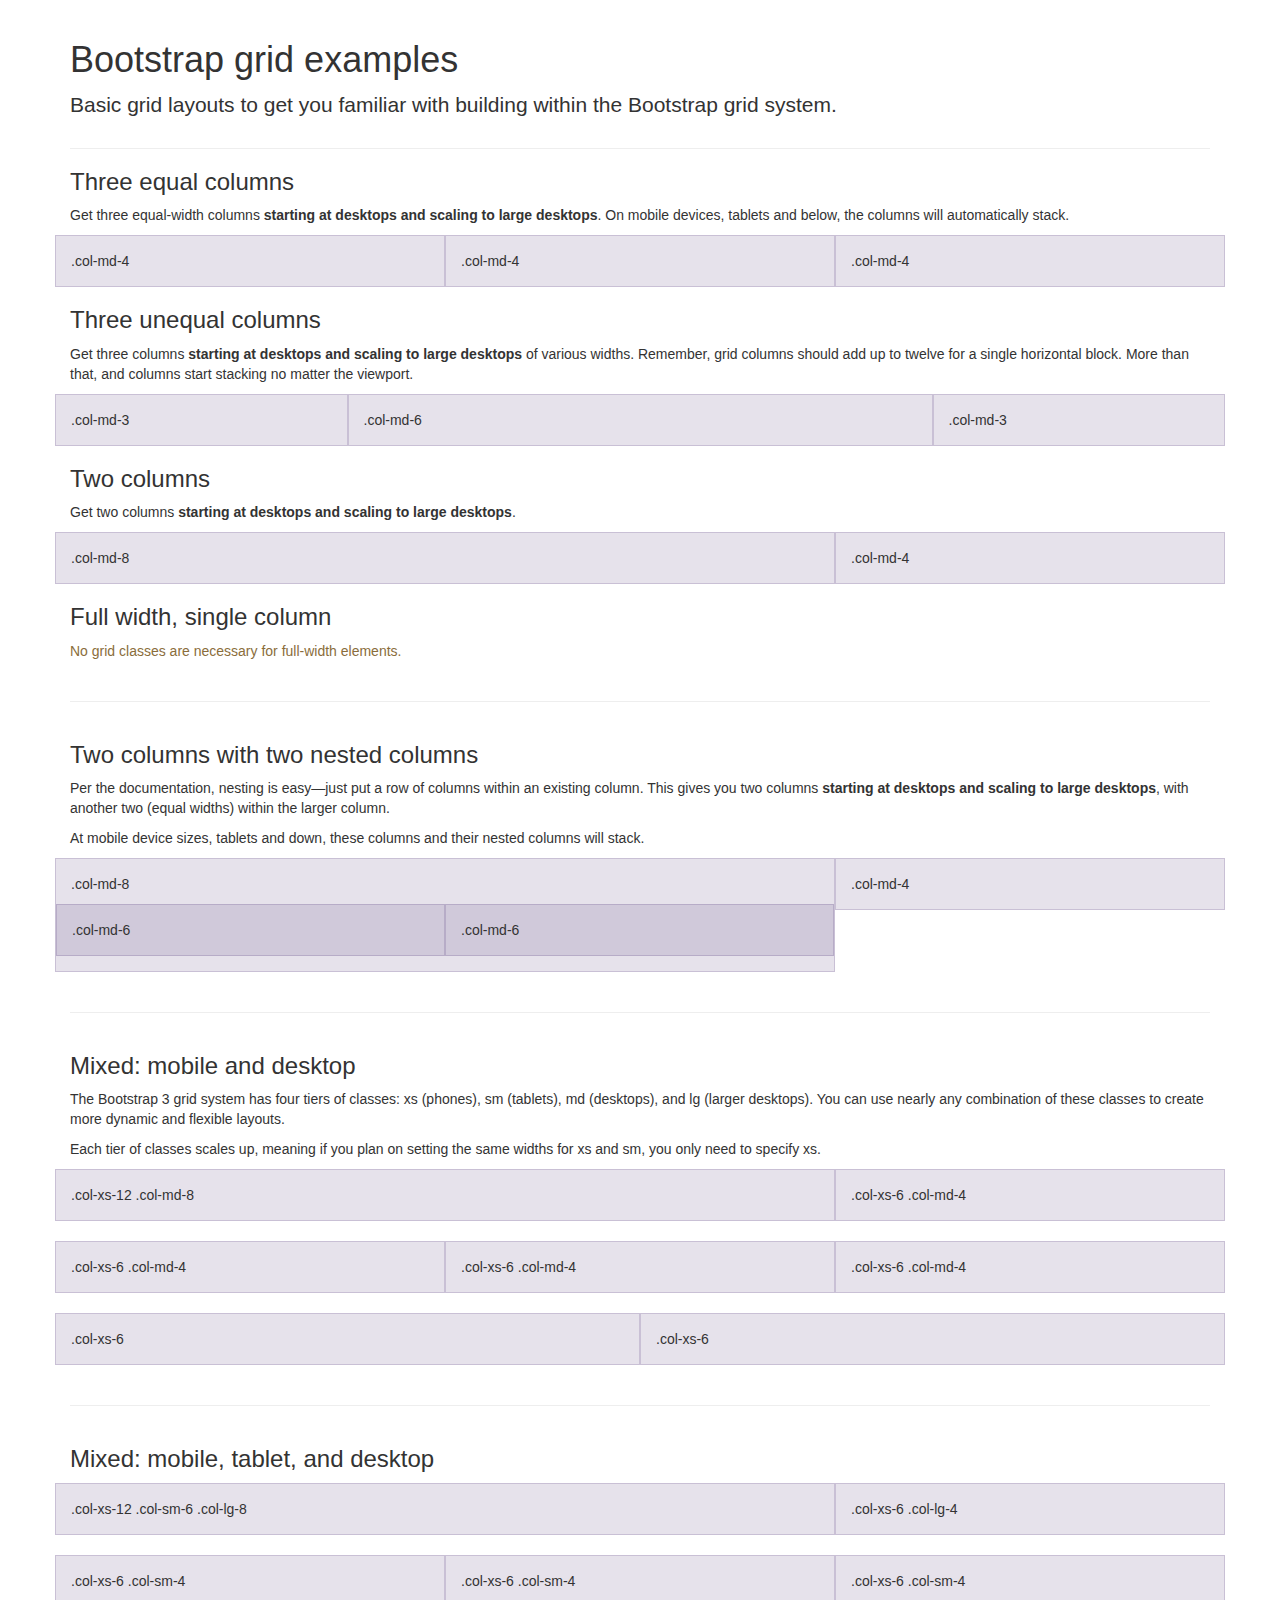
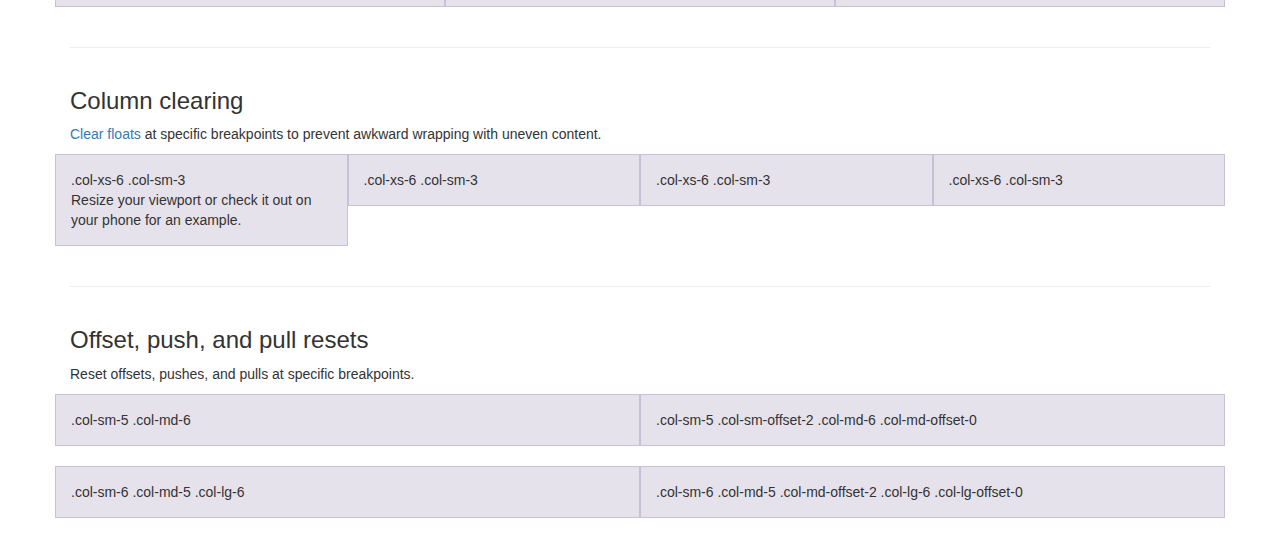
<file: bootstrap/docs/examples/grid/index.html>
<!DOCTYPE html>
<html lang="en">
  <head>
    <meta charset="utf-8">
    <meta http-equiv="X-UA-Compatible" content="IE=edge">
    <meta name="viewport" content="width=device-width, initial-scale=1">
    <!-- The above 3 meta tags *must* come first in the head; any other head content must come *after* these tags -->
    <meta name="description" content="">
    <meta name="author" content="">
    <link rel="icon" href="../../favicon.ico">

    <title>Grid Template for Bootstrap</title>

    <!-- Bootstrap core CSS -->
    <link href="../../dist/css/bootstrap.min.css" rel="stylesheet">

    <!-- IE10 viewport hack for Surface/desktop Windows 8 bug -->
    <link href="../../assets/css/ie10-viewport-bug-workaround.css" rel="stylesheet">

    <!-- Custom styles for this template -->
    <link href="grid.css" rel="stylesheet">

    <!-- Just for debugging purposes. Don't actually copy these 2 lines! -->
    <!--[if lt IE 9]><script src="../../assets/js/ie8-responsive-file-warning.js"></script><![endif]-->
    <script src="../../assets/js/ie-emulation-modes-warning.js"></script>

    <!-- HTML5 shim and Respond.js for IE8 support of HTML5 elements and media queries -->
    <!--[if lt IE 9]>
      <script src="https://oss.maxcdn.com/html5shiv/3.7.3/html5shiv.min.js"></script>
      <script src="https://oss.maxcdn.com/respond/1.4.2/respond.min.js"></script>
    <![endif]-->
  </head>

  <body>
    <div class="container">

      <div class="page-header">
        <h1>Bootstrap grid examples</h1>
        <p class="lead">Basic grid layouts to get you familiar with building within the Bootstrap grid system.</p>
      </div>

      <h3>Three equal columns</h3>
      <p>Get three equal-width columns <strong>starting at desktops and scaling to large desktops</strong>. On mobile devices, tablets and below, the columns will automatically stack.</p>
      <div class="row">
        <div class="col-md-4">.col-md-4</div>
        <div class="col-md-4">.col-md-4</div>
        <div class="col-md-4">.col-md-4</div>
      </div>

      <h3>Three unequal columns</h3>
      <p>Get three columns <strong>starting at desktops and scaling to large desktops</strong> of various widths. Remember, grid columns should add up to twelve for a single horizontal block. More than that, and columns start stacking no matter the viewport.</p>
      <div class="row">
        <div class="col-md-3">.col-md-3</div>
        <div class="col-md-6">.col-md-6</div>
        <div class="col-md-3">.col-md-3</div>
      </div>

      <h3>Two columns</h3>
      <p>Get two columns <strong>starting at desktops and scaling to large desktops</strong>.</p>
      <div class="row">
        <div class="col-md-8">.col-md-8</div>
        <div class="col-md-4">.col-md-4</div>
      </div>

      <h3>Full width, single column</h3>
      <p class="text-warning">No grid classes are necessary for full-width elements.</p>

      <hr>

      <h3>Two columns with two nested columns</h3>
      <p>Per the documentation, nesting is easy—just put a row of columns within an existing column. This gives you two columns <strong>starting at desktops and scaling to large desktops</strong>, with another two (equal widths) within the larger column.</p>
      <p>At mobile device sizes, tablets and down, these columns and their nested columns will stack.</p>
      <div class="row">
        <div class="col-md-8">
          .col-md-8
          <div class="row">
            <div class="col-md-6">.col-md-6</div>
            <div class="col-md-6">.col-md-6</div>
          </div>
        </div>
        <div class="col-md-4">.col-md-4</div>
      </div>

      <hr>

      <h3>Mixed: mobile and desktop</h3>
      <p>The Bootstrap 3 grid system has four tiers of classes: xs (phones), sm (tablets), md (desktops), and lg (larger desktops). You can use nearly any combination of these classes to create more dynamic and flexible layouts.</p>
      <p>Each tier of classes scales up, meaning if you plan on setting the same widths for xs and sm, you only need to specify xs.</p>
      <div class="row">
        <div class="col-xs-12 col-md-8">.col-xs-12 .col-md-8</div>
        <div class="col-xs-6 col-md-4">.col-xs-6 .col-md-4</div>
      </div>
      <div class="row">
        <div class="col-xs-6 col-md-4">.col-xs-6 .col-md-4</div>
        <div class="col-xs-6 col-md-4">.col-xs-6 .col-md-4</div>
        <div class="col-xs-6 col-md-4">.col-xs-6 .col-md-4</div>
      </div>
      <div class="row">
        <div class="col-xs-6">.col-xs-6</div>
        <div class="col-xs-6">.col-xs-6</div>
      </div>

      <hr>

      <h3>Mixed: mobile, tablet, and desktop</h3>
      <p></p>
      <div class="row">
        <div class="col-xs-12 col-sm-6 col-lg-8">.col-xs-12 .col-sm-6 .col-lg-8</div>
        <div class="col-xs-6 col-lg-4">.col-xs-6 .col-lg-4</div>
      </div>
      <div class="row">
        <div class="col-xs-6 col-sm-4">.col-xs-6 .col-sm-4</div>
        <div class="col-xs-6 col-sm-4">.col-xs-6 .col-sm-4</div>
        <div class="col-xs-6 col-sm-4">.col-xs-6 .col-sm-4</div>
      </div>

      <hr>

      <h3>Column clearing</h3>
      <p><a href="http://getbootstrap.com/css/#grid-responsive-resets">Clear floats</a> at specific breakpoints to prevent awkward wrapping with uneven content.</p>
      <div class="row">
        <div class="col-xs-6 col-sm-3">
          .col-xs-6 .col-sm-3
          <br>
          Resize your viewport or check it out on your phone for an example.
        </div>
        <div class="col-xs-6 col-sm-3">.col-xs-6 .col-sm-3</div>

        <!-- Add the extra clearfix for only the required viewport -->
        <div class="clearfix visible-xs"></div>

        <div class="col-xs-6 col-sm-3">.col-xs-6 .col-sm-3</div>
        <div class="col-xs-6 col-sm-3">.col-xs-6 .col-sm-3</div>
      </div>

      <hr>

      <h3>Offset, push, and pull resets</h3>
      <p>Reset offsets, pushes, and pulls at specific breakpoints.</p>
      <div class="row">
        <div class="col-sm-5 col-md-6">.col-sm-5 .col-md-6</div>
        <div class="col-sm-5 col-sm-offset-2 col-md-6 col-md-offset-0">.col-sm-5 .col-sm-offset-2 .col-md-6 .col-md-offset-0</div>
      </div>
      <div class="row">
        <div class="col-sm-6 col-md-5 col-lg-6">.col-sm-6 .col-md-5 .col-lg-6</div>
        <div class="col-sm-6 col-md-5 col-md-offset-2 col-lg-6 col-lg-offset-0">.col-sm-6 .col-md-5 .col-md-offset-2 .col-lg-6 .col-lg-offset-0</div>
      </div>


    </div> <!-- /container -->


    <!-- IE10 viewport hack for Surface/desktop Windows 8 bug -->
    <script src="../../assets/js/ie10-viewport-bug-workaround.js"></script>
  </body>
</html>
</file>
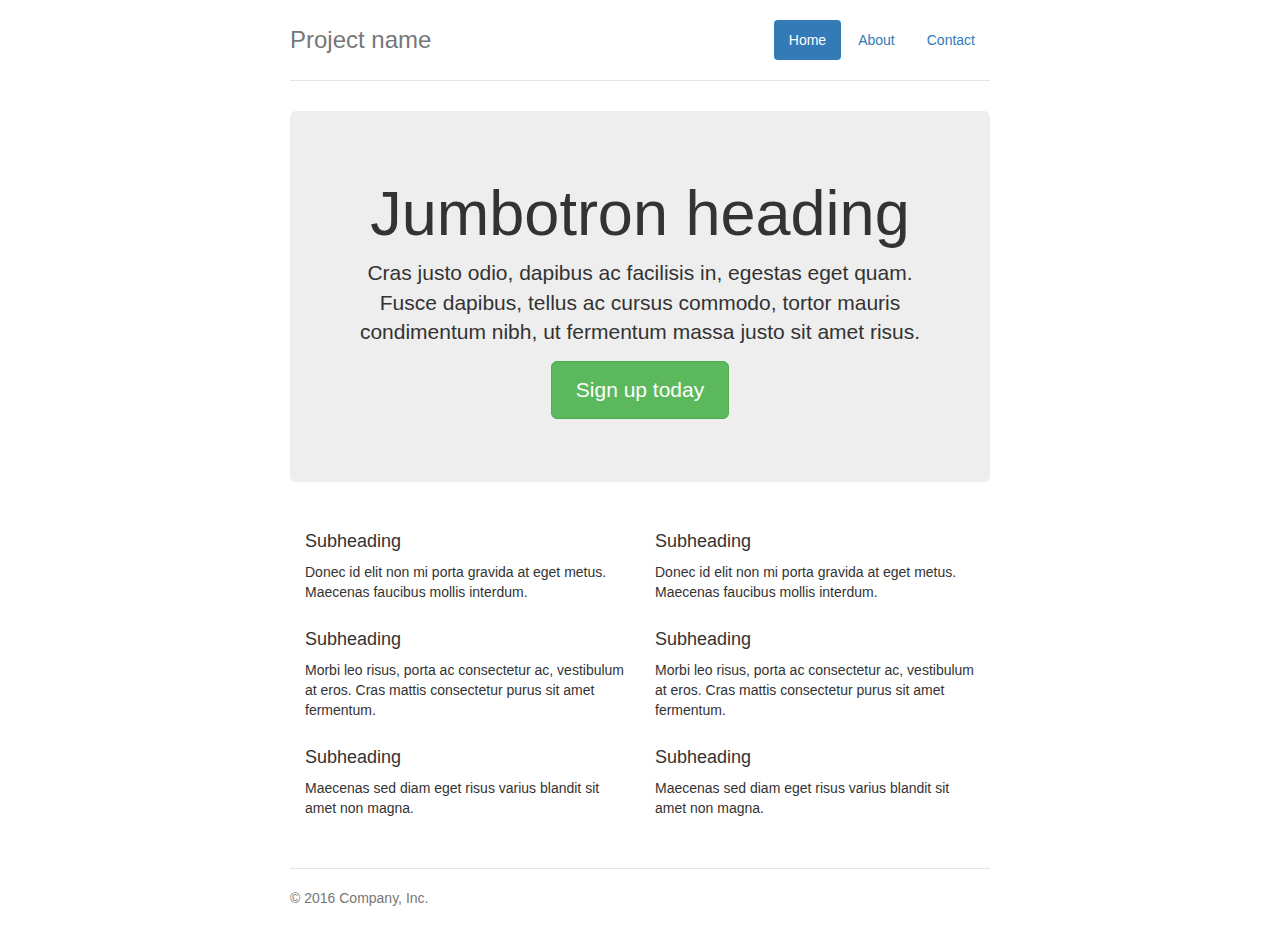
<file: bootstrap/docs/examples/jumbotron-narrow/index.html>
<!DOCTYPE html>
<html lang="en">
  <head>
    <meta charset="utf-8">
    <meta http-equiv="X-UA-Compatible" content="IE=edge">
    <meta name="viewport" content="width=device-width, initial-scale=1">
    <!-- The above 3 meta tags *must* come first in the head; any other head content must come *after* these tags -->
    <meta name="description" content="">
    <meta name="author" content="">
    <link rel="icon" href="../../favicon.ico">

    <title>Narrow Jumbotron Template for Bootstrap</title>

    <!-- Bootstrap core CSS -->
    <link href="../../dist/css/bootstrap.min.css" rel="stylesheet">

    <!-- IE10 viewport hack for Surface/desktop Windows 8 bug -->
    <link href="../../assets/css/ie10-viewport-bug-workaround.css" rel="stylesheet">

    <!-- Custom styles for this template -->
    <link href="jumbotron-narrow.css" rel="stylesheet">

    <!-- Just for debugging purposes. Don't actually copy these 2 lines! -->
    <!--[if lt IE 9]><script src="../../assets/js/ie8-responsive-file-warning.js"></script><![endif]-->
    <script src="../../assets/js/ie-emulation-modes-warning.js"></script>

    <!-- HTML5 shim and Respond.js for IE8 support of HTML5 elements and media queries -->
    <!--[if lt IE 9]>
      <script src="https://oss.maxcdn.com/html5shiv/3.7.3/html5shiv.min.js"></script>
      <script src="https://oss.maxcdn.com/respond/1.4.2/respond.min.js"></script>
    <![endif]-->
  </head>

  <body>

    <div class="container">
      <div class="header clearfix">
        <nav>
          <ul class="nav nav-pills pull-right">
            <li role="presentation" class="active"><a href="#">Home</a></li>
            <li role="presentation"><a href="#">About</a></li>
            <li role="presentation"><a href="#">Contact</a></li>
          </ul>
        </nav>
        <h3 class="text-muted">Project name</h3>
      </div>

      <div class="jumbotron">
        <h1>Jumbotron heading</h1>
        <p class="lead">Cras justo odio, dapibus ac facilisis in, egestas eget quam. Fusce dapibus, tellus ac cursus commodo, tortor mauris condimentum nibh, ut fermentum massa justo sit amet risus.</p>
        <p><a class="btn btn-lg btn-success" href="#" role="button">Sign up today</a></p>
      </div>

      <div class="row marketing">
        <div class="col-lg-6">
          <h4>Subheading</h4>
          <p>Donec id elit non mi porta gravida at eget metus. Maecenas faucibus mollis interdum.</p>

          <h4>Subheading</h4>
          <p>Morbi leo risus, porta ac consectetur ac, vestibulum at eros. Cras mattis consectetur purus sit amet fermentum.</p>

          <h4>Subheading</h4>
          <p>Maecenas sed diam eget risus varius blandit sit amet non magna.</p>
        </div>

        <div class="col-lg-6">
          <h4>Subheading</h4>
          <p>Donec id elit non mi porta gravida at eget metus. Maecenas faucibus mollis interdum.</p>

          <h4>Subheading</h4>
          <p>Morbi leo risus, porta ac consectetur ac, vestibulum at eros. Cras mattis consectetur purus sit amet fermentum.</p>

          <h4>Subheading</h4>
          <p>Maecenas sed diam eget risus varius blandit sit amet non magna.</p>
        </div>
      </div>

      <footer class="footer">
        <p>&copy; 2016 Company, Inc.</p>
      </footer>

    </div> <!-- /container -->


    <!-- IE10 viewport hack for Surface/desktop Windows 8 bug -->
    <script src="../../assets/js/ie10-viewport-bug-workaround.js"></script>
  </body>
</html>
</file>
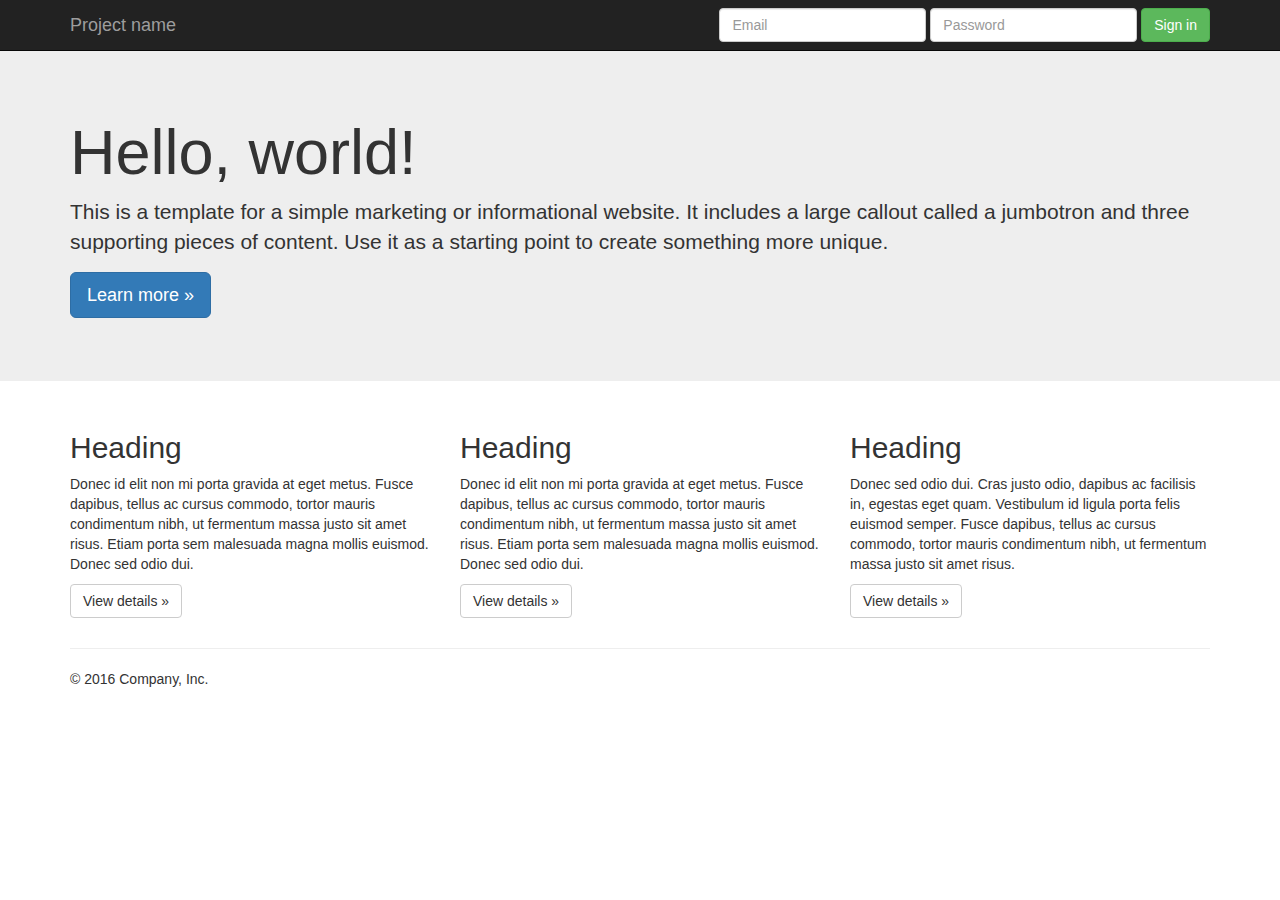
<file: bootstrap/docs/examples/jumbotron/index.html>
<!DOCTYPE html>
<html lang="en">
  <head>
    <meta charset="utf-8">
    <meta http-equiv="X-UA-Compatible" content="IE=edge">
    <meta name="viewport" content="width=device-width, initial-scale=1">
    <!-- The above 3 meta tags *must* come first in the head; any other head content must come *after* these tags -->
    <meta name="description" content="">
    <meta name="author" content="">
    <link rel="icon" href="../../favicon.ico">

    <title>Jumbotron Template for Bootstrap</title>

    <!-- Bootstrap core CSS -->
    <link href="../../dist/css/bootstrap.min.css" rel="stylesheet">

    <!-- IE10 viewport hack for Surface/desktop Windows 8 bug -->
    <link href="../../assets/css/ie10-viewport-bug-workaround.css" rel="stylesheet">

    <!-- Custom styles for this template -->
    <link href="jumbotron.css" rel="stylesheet">

    <!-- Just for debugging purposes. Don't actually copy these 2 lines! -->
    <!--[if lt IE 9]><script src="../../assets/js/ie8-responsive-file-warning.js"></script><![endif]-->
    <script src="../../assets/js/ie-emulation-modes-warning.js"></script>

    <!-- HTML5 shim and Respond.js for IE8 support of HTML5 elements and media queries -->
    <!--[if lt IE 9]>
      <script src="https://oss.maxcdn.com/html5shiv/3.7.3/html5shiv.min.js"></script>
      <script src="https://oss.maxcdn.com/respond/1.4.2/respond.min.js"></script>
    <![endif]-->
  </head>

  <body>

    <nav class="navbar navbar-inverse navbar-fixed-top">
      <div class="container">
        <div class="navbar-header">
          <button type="button" class="navbar-toggle collapsed" data-toggle="collapse" data-target="#navbar" aria-expanded="false" aria-controls="navbar">
            <span class="sr-only">Toggle navigation</span>
            <span class="icon-bar"></span>
            <span class="icon-bar"></span>
            <span class="icon-bar"></span>
          </button>
          <a class="navbar-brand" href="#">Project name</a>
        </div>
        <div id="navbar" class="navbar-collapse collapse">
          <form class="navbar-form navbar-right">
            <div class="form-group">
              <input type="text" placeholder="Email" class="form-control">
            </div>
            <div class="form-group">
              <input type="password" placeholder="Password" class="form-control">
            </div>
            <button type="submit" class="btn btn-success">Sign in</button>
          </form>
        </div><!--/.navbar-collapse -->
      </div>
    </nav>

    <!-- Main jumbotron for a primary marketing message or call to action -->
    <div class="jumbotron">
      <div class="container">
        <h1>Hello, world!</h1>
        <p>This is a template for a simple marketing or informational website. It includes a large callout called a jumbotron and three supporting pieces of content. Use it as a starting point to create something more unique.</p>
        <p><a class="btn btn-primary btn-lg" href="#" role="button">Learn more &raquo;</a></p>
      </div>
    </div>

    <div class="container">
      <!-- Example row of columns -->
      <div class="row">
        <div class="col-md-4">
          <h2>Heading</h2>
          <p>Donec id elit non mi porta gravida at eget metus. Fusce dapibus, tellus ac cursus commodo, tortor mauris condimentum nibh, ut fermentum massa justo sit amet risus. Etiam porta sem malesuada magna mollis euismod. Donec sed odio dui. </p>
          <p><a class="btn btn-default" href="#" role="button">View details &raquo;</a></p>
        </div>
        <div class="col-md-4">
          <h2>Heading</h2>
          <p>Donec id elit non mi porta gravida at eget metus. Fusce dapibus, tellus ac cursus commodo, tortor mauris condimentum nibh, ut fermentum massa justo sit amet risus. Etiam porta sem malesuada magna mollis euismod. Donec sed odio dui. </p>
          <p><a class="btn btn-default" href="#" role="button">View details &raquo;</a></p>
       </div>
        <div class="col-md-4">
          <h2>Heading</h2>
          <p>Donec sed odio dui. Cras justo odio, dapibus ac facilisis in, egestas eget quam. Vestibulum id ligula porta felis euismod semper. Fusce dapibus, tellus ac cursus commodo, tortor mauris condimentum nibh, ut fermentum massa justo sit amet risus.</p>
          <p><a class="btn btn-default" href="#" role="button">View details &raquo;</a></p>
        </div>
      </div>

      <hr>

      <footer>
        <p>&copy; 2016 Company, Inc.</p>
      </footer>
    </div> <!-- /container -->


    <!-- Bootstrap core JavaScript
    ================================================== -->
    <!-- Placed at the end of the document so the pages load faster -->
    <script src="https://ajax.googleapis.com/ajax/libs/jquery/1.12.4/jquery.min.js"></script>
    <script>window.jQuery || document.write('<script src="../../assets/js/vendor/jquery.min.js"><\/script>')</script>
    <script src="../../dist/js/bootstrap.min.js"></script>
    <!-- IE10 viewport hack for Surface/desktop Windows 8 bug -->
    <script src="../../assets/js/ie10-viewport-bug-workaround.js"></script>
  </body>
</html>
</file>
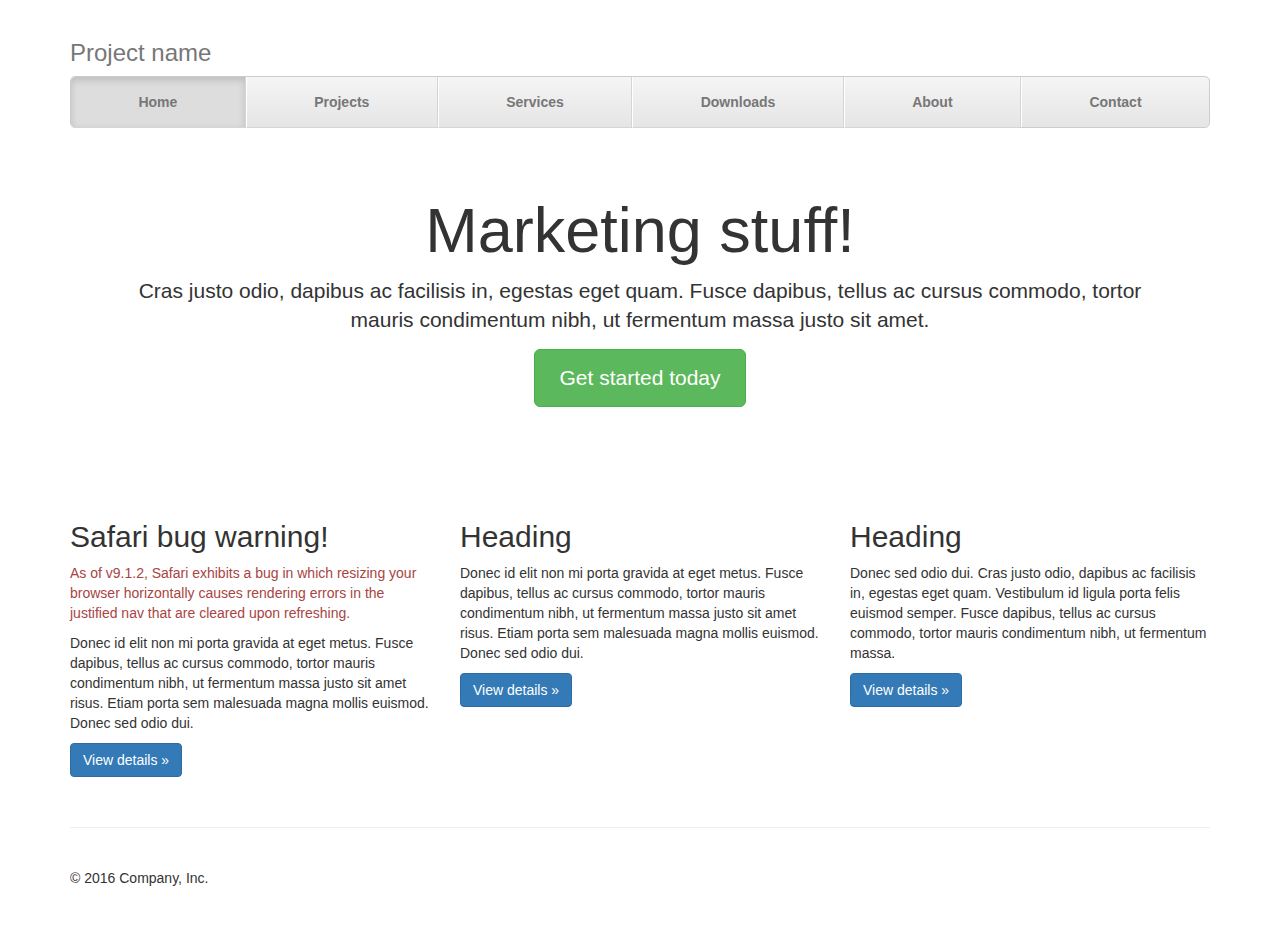
<file: bootstrap/docs/examples/justified-nav/index.html>
<!DOCTYPE html>
<html lang="en">
  <head>
    <meta charset="utf-8">
    <meta http-equiv="X-UA-Compatible" content="IE=edge">
    <meta name="viewport" content="width=device-width, initial-scale=1">
    <!-- The above 3 meta tags *must* come first in the head; any other head content must come *after* these tags -->
    <meta name="description" content="">
    <meta name="author" content="">
    <link rel="icon" href="../../favicon.ico">

    <title>Justified Nav Template for Bootstrap</title>

    <!-- Bootstrap core CSS -->
    <link href="../../dist/css/bootstrap.min.css" rel="stylesheet">

    <!-- IE10 viewport hack for Surface/desktop Windows 8 bug -->
    <link href="../../assets/css/ie10-viewport-bug-workaround.css" rel="stylesheet">

    <!-- Custom styles for this template -->
    <link href="justified-nav.css" rel="stylesheet">

    <!-- Just for debugging purposes. Don't actually copy these 2 lines! -->
    <!--[if lt IE 9]><script src="../../assets/js/ie8-responsive-file-warning.js"></script><![endif]-->
    <script src="../../assets/js/ie-emulation-modes-warning.js"></script>

    <!-- HTML5 shim and Respond.js for IE8 support of HTML5 elements and media queries -->
    <!--[if lt IE 9]>
      <script src="https://oss.maxcdn.com/html5shiv/3.7.3/html5shiv.min.js"></script>
      <script src="https://oss.maxcdn.com/respond/1.4.2/respond.min.js"></script>
    <![endif]-->
  </head>

  <body>

    <div class="container">

      <!-- The justified navigation menu is meant for single line per list item.
           Multiple lines will require custom code not provided by Bootstrap. -->
      <div class="masthead">
        <h3 class="text-muted">Project name</h3>
        <nav>
          <ul class="nav nav-justified">
            <li class="active"><a href="#">Home</a></li>
            <li><a href="#">Projects</a></li>
            <li><a href="#">Services</a></li>
            <li><a href="#">Downloads</a></li>
            <li><a href="#">About</a></li>
            <li><a href="#">Contact</a></li>
          </ul>
        </nav>
      </div>

      <!-- Jumbotron -->
      <div class="jumbotron">
        <h1>Marketing stuff!</h1>
        <p class="lead">Cras justo odio, dapibus ac facilisis in, egestas eget quam. Fusce dapibus, tellus ac cursus commodo, tortor mauris condimentum nibh, ut fermentum massa justo sit amet.</p>
        <p><a class="btn btn-lg btn-success" href="#" role="button">Get started today</a></p>
      </div>

      <!-- Example row of columns -->
      <div class="row">
        <div class="col-lg-4">
          <h2>Safari bug warning!</h2>
          <p class="text-danger">As of v9.1.2, Safari exhibits a bug in which resizing your browser horizontally causes rendering errors in the justified nav that are cleared upon refreshing.</p>
          <p>Donec id elit non mi porta gravida at eget metus. Fusce dapibus, tellus ac cursus commodo, tortor mauris condimentum nibh, ut fermentum massa justo sit amet risus. Etiam porta sem malesuada magna mollis euismod. Donec sed odio dui. </p>
          <p><a class="btn btn-primary" href="#" role="button">View details &raquo;</a></p>
        </div>
        <div class="col-lg-4">
          <h2>Heading</h2>
          <p>Donec id elit non mi porta gravida at eget metus. Fusce dapibus, tellus ac cursus commodo, tortor mauris condimentum nibh, ut fermentum massa justo sit amet risus. Etiam porta sem malesuada magna mollis euismod. Donec sed odio dui. </p>
          <p><a class="btn btn-primary" href="#" role="button">View details &raquo;</a></p>
       </div>
        <div class="col-lg-4">
          <h2>Heading</h2>
          <p>Donec sed odio dui. Cras justo odio, dapibus ac facilisis in, egestas eget quam. Vestibulum id ligula porta felis euismod semper. Fusce dapibus, tellus ac cursus commodo, tortor mauris condimentum nibh, ut fermentum massa.</p>
          <p><a class="btn btn-primary" href="#" role="button">View details &raquo;</a></p>
        </div>
      </div>

      <!-- Site footer -->
      <footer class="footer">
        <p>&copy; 2016 Company, Inc.</p>
      </footer>

    </div> <!-- /container -->


    <!-- IE10 viewport hack for Surface/desktop Windows 8 bug -->
    <script src="../../assets/js/ie10-viewport-bug-workaround.js"></script>
  </body>
</html>
</file>
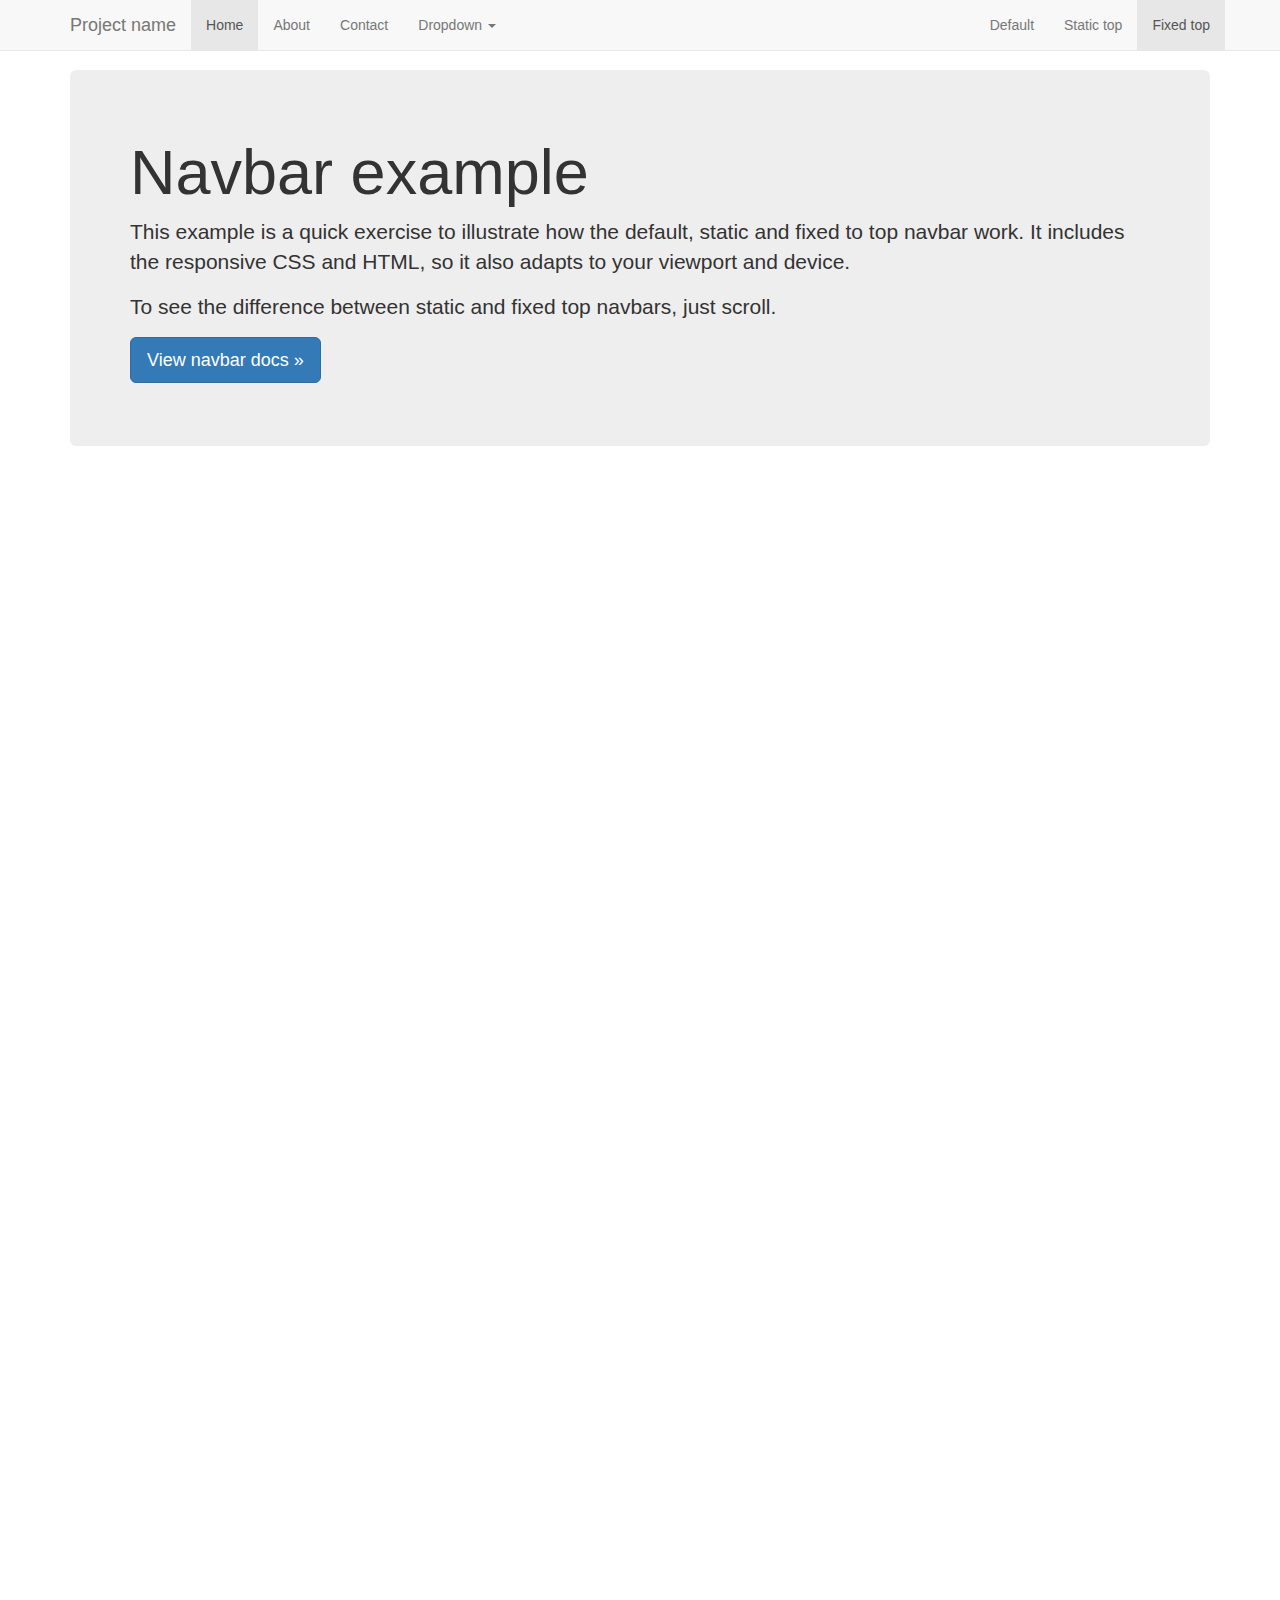
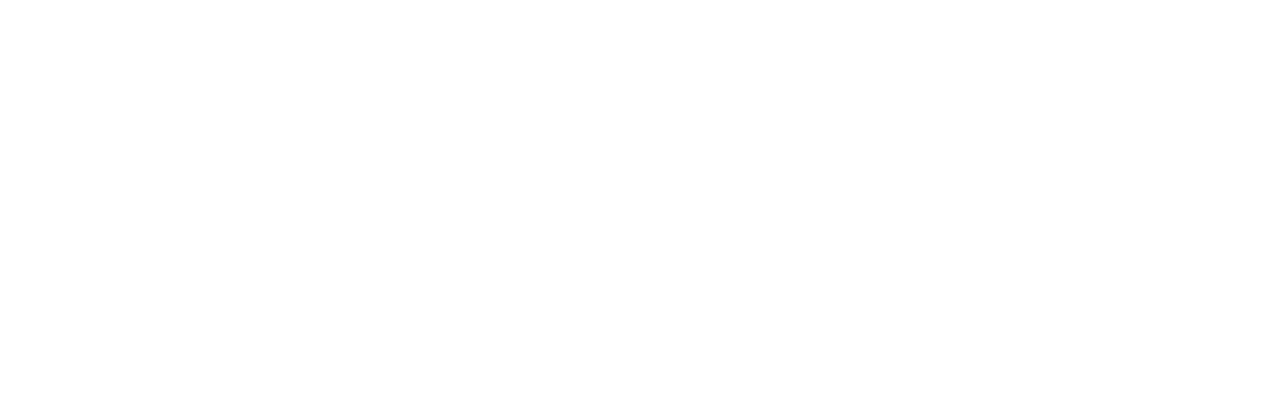
<file: bootstrap/docs/examples/navbar-fixed-top/index.html>
<!DOCTYPE html>
<html lang="en">
  <head>
    <meta charset="utf-8">
    <meta http-equiv="X-UA-Compatible" content="IE=edge">
    <meta name="viewport" content="width=device-width, initial-scale=1">
    <!-- The above 3 meta tags *must* come first in the head; any other head content must come *after* these tags -->
    <meta name="description" content="">
    <meta name="author" content="">
    <link rel="icon" href="../../favicon.ico">

    <title>Fixed Top Navbar Example for Bootstrap</title>

    <!-- Bootstrap core CSS -->
    <link href="../../dist/css/bootstrap.min.css" rel="stylesheet">

    <!-- IE10 viewport hack for Surface/desktop Windows 8 bug -->
    <link href="../../assets/css/ie10-viewport-bug-workaround.css" rel="stylesheet">

    <!-- Custom styles for this template -->
    <link href="navbar-fixed-top.css" rel="stylesheet">

    <!-- Just for debugging purposes. Don't actually copy these 2 lines! -->
    <!--[if lt IE 9]><script src="../../assets/js/ie8-responsive-file-warning.js"></script><![endif]-->
    <script src="../../assets/js/ie-emulation-modes-warning.js"></script>

    <!-- HTML5 shim and Respond.js for IE8 support of HTML5 elements and media queries -->
    <!--[if lt IE 9]>
      <script src="https://oss.maxcdn.com/html5shiv/3.7.3/html5shiv.min.js"></script>
      <script src="https://oss.maxcdn.com/respond/1.4.2/respond.min.js"></script>
    <![endif]-->
  </head>

  <body>

    <!-- Fixed navbar -->
    <nav class="navbar navbar-default navbar-fixed-top">
      <div class="container">
        <div class="navbar-header">
          <button type="button" class="navbar-toggle collapsed" data-toggle="collapse" data-target="#navbar" aria-expanded="false" aria-controls="navbar">
            <span class="sr-only">Toggle navigation</span>
            <span class="icon-bar"></span>
            <span class="icon-bar"></span>
            <span class="icon-bar"></span>
          </button>
          <a class="navbar-brand" href="#">Project name</a>
        </div>
        <div id="navbar" class="navbar-collapse collapse">
          <ul class="nav navbar-nav">
            <li class="active"><a href="#">Home</a></li>
            <li><a href="#about">About</a></li>
            <li><a href="#contact">Contact</a></li>
            <li class="dropdown">
              <a href="#" class="dropdown-toggle" data-toggle="dropdown" role="button" aria-haspopup="true" aria-expanded="false">Dropdown <span class="caret"></span></a>
              <ul class="dropdown-menu">
                <li><a href="#">Action</a></li>
                <li><a href="#">Another action</a></li>
                <li><a href="#">Something else here</a></li>
                <li role="separator" class="divider"></li>
                <li class="dropdown-header">Nav header</li>
                <li><a href="#">Separated link</a></li>
                <li><a href="#">One more separated link</a></li>
              </ul>
            </li>
          </ul>
          <ul class="nav navbar-nav navbar-right">
            <li><a href="../navbar/">Default</a></li>
            <li><a href="../navbar-static-top/">Static top</a></li>
            <li class="active"><a href="./">Fixed top <span class="sr-only">(current)</span></a></li>
          </ul>
        </div><!--/.nav-collapse -->
      </div>
    </nav>

    <div class="container">

      <!-- Main component for a primary marketing message or call to action -->
      <div class="jumbotron">
        <h1>Navbar example</h1>
        <p>This example is a quick exercise to illustrate how the default, static and fixed to top navbar work. It includes the responsive CSS and HTML, so it also adapts to your viewport and device.</p>
        <p>To see the difference between static and fixed top navbars, just scroll.</p>
        <p>
          <a class="btn btn-lg btn-primary" href="../../components/#navbar" role="button">View navbar docs &raquo;</a>
        </p>
      </div>

    </div> <!-- /container -->


    <!-- Bootstrap core JavaScript
    ================================================== -->
    <!-- Placed at the end of the document so the pages load faster -->
    <script src="https://ajax.googleapis.com/ajax/libs/jquery/1.12.4/jquery.min.js"></script>
    <script>window.jQuery || document.write('<script src="../../assets/js/vendor/jquery.min.js"><\/script>')</script>
    <script src="../../dist/js/bootstrap.min.js"></script>
    <!-- IE10 viewport hack for Surface/desktop Windows 8 bug -->
    <script src="../../assets/js/ie10-viewport-bug-workaround.js"></script>
  </body>
</html>
</file>
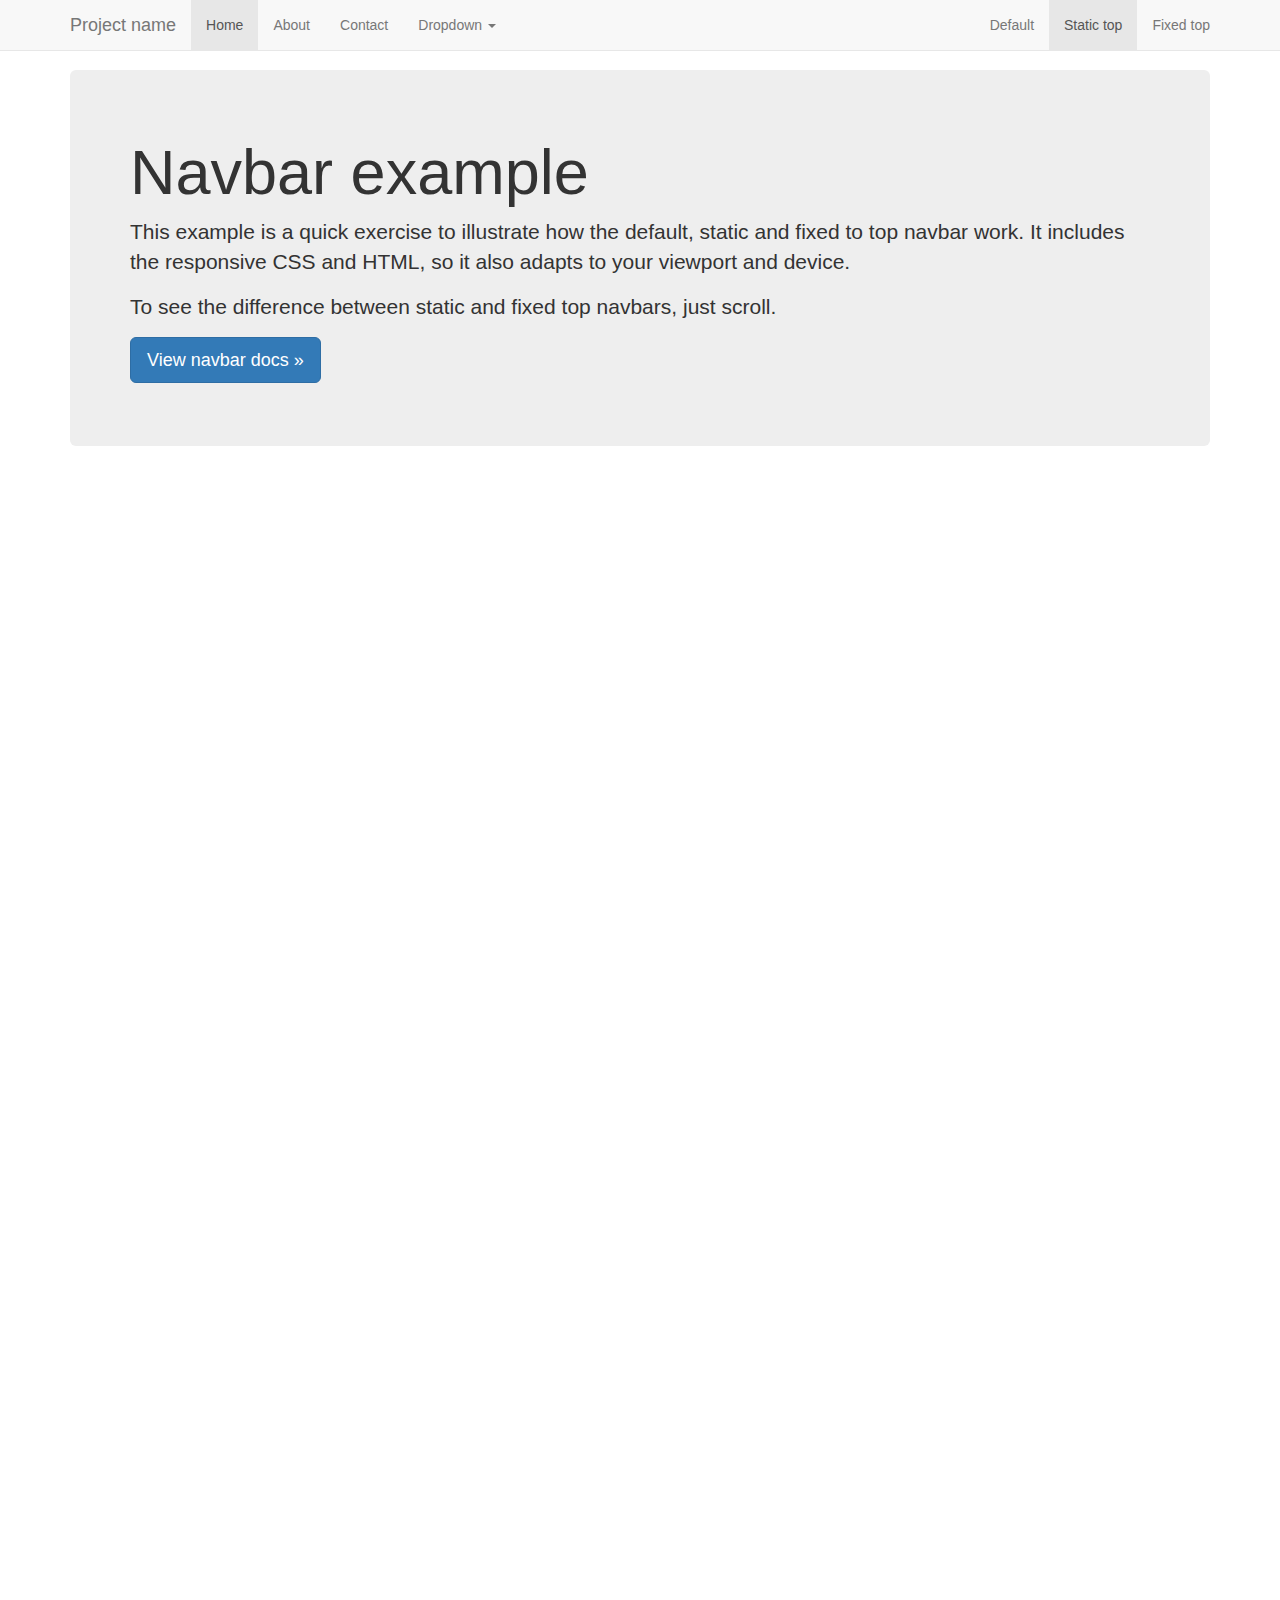
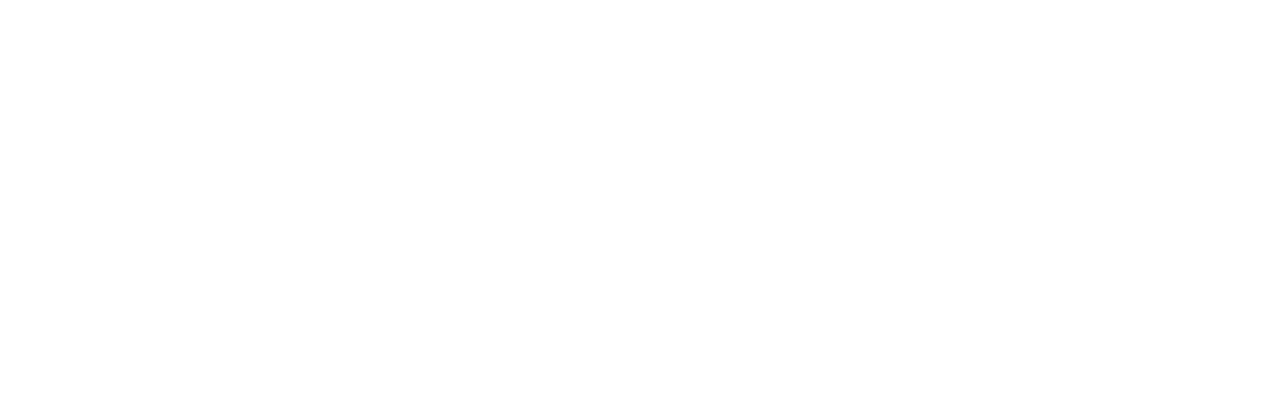
<file: bootstrap/docs/examples/navbar-static-top/index.html>
<!DOCTYPE html>
<html lang="en">
  <head>
    <meta charset="utf-8">
    <meta http-equiv="X-UA-Compatible" content="IE=edge">
    <meta name="viewport" content="width=device-width, initial-scale=1">
    <!-- The above 3 meta tags *must* come first in the head; any other head content must come *after* these tags -->
    <meta name="description" content="">
    <meta name="author" content="">
    <link rel="icon" href="../../favicon.ico">

    <title>Static Top Navbar Example for Bootstrap</title>

    <!-- Bootstrap core CSS -->
    <link href="../../dist/css/bootstrap.min.css" rel="stylesheet">

    <!-- IE10 viewport hack for Surface/desktop Windows 8 bug -->
    <link href="../../assets/css/ie10-viewport-bug-workaround.css" rel="stylesheet">

    <!-- Custom styles for this template -->
    <link href="navbar-static-top.css" rel="stylesheet">

    <!-- Just for debugging purposes. Don't actually copy these 2 lines! -->
    <!--[if lt IE 9]><script src="../../assets/js/ie8-responsive-file-warning.js"></script><![endif]-->
    <script src="../../assets/js/ie-emulation-modes-warning.js"></script>

    <!-- HTML5 shim and Respond.js for IE8 support of HTML5 elements and media queries -->
    <!--[if lt IE 9]>
      <script src="https://oss.maxcdn.com/html5shiv/3.7.3/html5shiv.min.js"></script>
      <script src="https://oss.maxcdn.com/respond/1.4.2/respond.min.js"></script>
    <![endif]-->
  </head>

  <body>

    <!-- Static navbar -->
    <nav class="navbar navbar-default navbar-static-top">
      <div class="container">
        <div class="navbar-header">
          <button type="button" class="navbar-toggle collapsed" data-toggle="collapse" data-target="#navbar" aria-expanded="false" aria-controls="navbar">
            <span class="sr-only">Toggle navigation</span>
            <span class="icon-bar"></span>
            <span class="icon-bar"></span>
            <span class="icon-bar"></span>
          </button>
          <a class="navbar-brand" href="#">Project name</a>
        </div>
        <div id="navbar" class="navbar-collapse collapse">
          <ul class="nav navbar-nav">
            <li class="active"><a href="#">Home</a></li>
            <li><a href="#about">About</a></li>
            <li><a href="#contact">Contact</a></li>
            <li class="dropdown">
              <a href="#" class="dropdown-toggle" data-toggle="dropdown" role="button" aria-haspopup="true" aria-expanded="false">Dropdown <span class="caret"></span></a>
              <ul class="dropdown-menu">
                <li><a href="#">Action</a></li>
                <li><a href="#">Another action</a></li>
                <li><a href="#">Something else here</a></li>
                <li role="separator" class="divider"></li>
                <li class="dropdown-header">Nav header</li>
                <li><a href="#">Separated link</a></li>
                <li><a href="#">One more separated link</a></li>
              </ul>
            </li>
          </ul>
          <ul class="nav navbar-nav navbar-right">
            <li><a href="../navbar/">Default</a></li>
            <li class="active"><a href="./">Static top <span class="sr-only">(current)</span></a></li>
            <li><a href="../navbar-fixed-top/">Fixed top</a></li>
          </ul>
        </div><!--/.nav-collapse -->
      </div>
    </nav>


    <div class="container">

      <!-- Main component for a primary marketing message or call to action -->
      <div class="jumbotron">
        <h1>Navbar example</h1>
        <p>This example is a quick exercise to illustrate how the default, static and fixed to top navbar work. It includes the responsive CSS and HTML, so it also adapts to your viewport and device.</p>
        <p>To see the difference between static and fixed top navbars, just scroll.</p>
        <p>
          <a class="btn btn-lg btn-primary" href="../../components/#navbar" role="button">View navbar docs &raquo;</a>
        </p>
      </div>

    </div> <!-- /container -->


    <!-- Bootstrap core JavaScript
    ================================================== -->
    <!-- Placed at the end of the document so the pages load faster -->
    <script src="https://ajax.googleapis.com/ajax/libs/jquery/1.12.4/jquery.min.js"></script>
    <script>window.jQuery || document.write('<script src="../../assets/js/vendor/jquery.min.js"><\/script>')</script>
    <script src="../../dist/js/bootstrap.min.js"></script>
    <!-- IE10 viewport hack for Surface/desktop Windows 8 bug -->
    <script src="../../assets/js/ie10-viewport-bug-workaround.js"></script>
  </body>
</html>
</file>
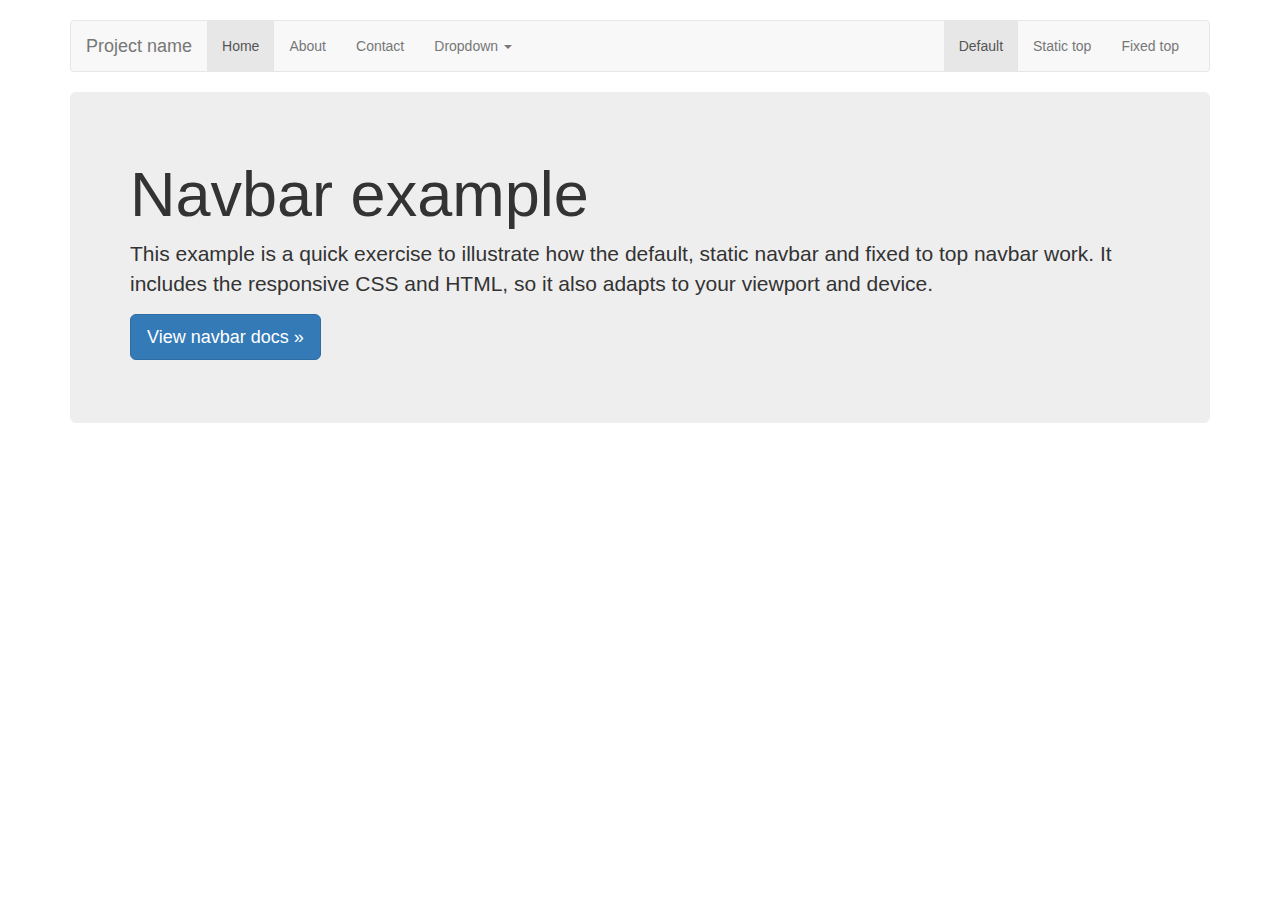
<file: bootstrap/docs/examples/navbar/index.html>
<!DOCTYPE html>
<html lang="en">
  <head>
    <meta charset="utf-8">
    <meta http-equiv="X-UA-Compatible" content="IE=edge">
    <meta name="viewport" content="width=device-width, initial-scale=1">
    <!-- The above 3 meta tags *must* come first in the head; any other head content must come *after* these tags -->
    <meta name="description" content="">
    <meta name="author" content="">
    <link rel="icon" href="../../favicon.ico">

    <title>Navbar Template for Bootstrap</title>

    <!-- Bootstrap core CSS -->
    <link href="../../dist/css/bootstrap.min.css" rel="stylesheet">

    <!-- IE10 viewport hack for Surface/desktop Windows 8 bug -->
    <link href="../../assets/css/ie10-viewport-bug-workaround.css" rel="stylesheet">

    <!-- Custom styles for this template -->
    <link href="navbar.css" rel="stylesheet">

    <!-- Just for debugging purposes. Don't actually copy these 2 lines! -->
    <!--[if lt IE 9]><script src="../../assets/js/ie8-responsive-file-warning.js"></script><![endif]-->
    <script src="../../assets/js/ie-emulation-modes-warning.js"></script>

    <!-- HTML5 shim and Respond.js for IE8 support of HTML5 elements and media queries -->
    <!--[if lt IE 9]>
      <script src="https://oss.maxcdn.com/html5shiv/3.7.3/html5shiv.min.js"></script>
      <script src="https://oss.maxcdn.com/respond/1.4.2/respond.min.js"></script>
    <![endif]-->
  </head>

  <body>

    <div class="container">

      <!-- Static navbar -->
      <nav class="navbar navbar-default">
        <div class="container-fluid">
          <div class="navbar-header">
            <button type="button" class="navbar-toggle collapsed" data-toggle="collapse" data-target="#navbar" aria-expanded="false" aria-controls="navbar">
              <span class="sr-only">Toggle navigation</span>
              <span class="icon-bar"></span>
              <span class="icon-bar"></span>
              <span class="icon-bar"></span>
            </button>
            <a class="navbar-brand" href="#">Project name</a>
          </div>
          <div id="navbar" class="navbar-collapse collapse">
            <ul class="nav navbar-nav">
              <li class="active"><a href="#">Home</a></li>
              <li><a href="#">About</a></li>
              <li><a href="#">Contact</a></li>
              <li class="dropdown">
                <a href="#" class="dropdown-toggle" data-toggle="dropdown" role="button" aria-haspopup="true" aria-expanded="false">Dropdown <span class="caret"></span></a>
                <ul class="dropdown-menu">
                  <li><a href="#">Action</a></li>
                  <li><a href="#">Another action</a></li>
                  <li><a href="#">Something else here</a></li>
                  <li role="separator" class="divider"></li>
                  <li class="dropdown-header">Nav header</li>
                  <li><a href="#">Separated link</a></li>
                  <li><a href="#">One more separated link</a></li>
                </ul>
              </li>
            </ul>
            <ul class="nav navbar-nav navbar-right">
              <li class="active"><a href="./">Default <span class="sr-only">(current)</span></a></li>
              <li><a href="../navbar-static-top/">Static top</a></li>
              <li><a href="../navbar-fixed-top/">Fixed top</a></li>
            </ul>
          </div><!--/.nav-collapse -->
        </div><!--/.container-fluid -->
      </nav>

      <!-- Main component for a primary marketing message or call to action -->
      <div class="jumbotron">
        <h1>Navbar example</h1>
        <p>This example is a quick exercise to illustrate how the default, static navbar and fixed to top navbar work. It includes the responsive CSS and HTML, so it also adapts to your viewport and device.</p>
        <p>
          <a class="btn btn-lg btn-primary" href="../../components/#navbar" role="button">View navbar docs &raquo;</a>
        </p>
      </div>

    </div> <!-- /container -->


    <!-- Bootstrap core JavaScript
    ================================================== -->
    <!-- Placed at the end of the document so the pages load faster -->
    <script src="https://ajax.googleapis.com/ajax/libs/jquery/1.12.4/jquery.min.js"></script>
    <script>window.jQuery || document.write('<script src="../../assets/js/vendor/jquery.min.js"><\/script>')</script>
    <script src="../../dist/js/bootstrap.min.js"></script>
    <!-- IE10 viewport hack for Surface/desktop Windows 8 bug -->
    <script src="../../assets/js/ie10-viewport-bug-workaround.js"></script>
  </body>
</html>
</file>
<file: bootstrap/docs/examples/blog/blog.css>
/*
 * Globals
 */

body {
  font-family: Georgia, "Times New Roman", Times, serif;
  color: #555;
}

h1, .h1,
h2, .h2,
h3, .h3,
h4, .h4,
h5, .h5,
h6, .h6 {
  margin-top: 0;
  font-family: "Helvetica Neue", Helvetica, Arial, sans-serif;
  font-weight: normal;
  color: #333;
}


/*
 * Override Bootstrap's default container.
 */

@media (min-width: 1200px) {
  .container {
    width: 970px;
  }
}


/*
 * Masthead for nav
 */

.blog-masthead {
  background-color: #428bca;
  -webkit-box-shadow: inset 0 -2px 5px rgba(0,0,0,.1);
          box-shadow: inset 0 -2px 5px rgba(0,0,0,.1);
}

/* Nav links */
.blog-nav-item {
  position: relative;
  display: inline-block;
  padding: 10px;
  font-weight: 500;
  color: #cdddeb;
}
.blog-nav-item:hover,
.blog-nav-item:focus {
  color: #fff;
  text-decoration: none;
}

/* Active state gets a caret at the bottom */
.blog-nav .active {
  color: #fff;
}
.blog-nav .active:after {
  position: absolute;
  bottom: 0;
  left: 50%;
  width: 0;
  height: 0;
  margin-left: -5px;
  vertical-align: middle;
  content: " ";
  border-right: 5px solid transparent;
  border-bottom: 5px solid;
  border-left: 5px solid transparent;
}


/*
 * Blog name and description
 */

.blog-header {
  padding-top: 20px;
  padding-bottom: 20px;
}
.blog-title {
  margin-top: 30px;
  margin-bottom: 0;
  font-size: 60px;
  font-weight: normal;
}
.blog-description {
  font-size: 20px;
  color: #999;
}


/*
 * Main column and sidebar layout
 */

.blog-main {
  font-size: 18px;
  line-height: 1.5;
}

/* Sidebar modules for boxing content */
.sidebar-module {
  padding: 15px;
  margin: 0 -15px 15px;
}
.sidebar-module-inset {
  padding: 15px;
  background-color: #f5f5f5;
  border-radius: 4px;
}
.sidebar-module-inset p:last-child,
.sidebar-module-inset ul:last-child,
.sidebar-module-inset ol:last-child {
  margin-bottom: 0;
}


/* Pagination */
.pager {
  margin-bottom: 60px;
  text-align: left;
}
.pager > li > a {
  width: 140px;
  padding: 10px 20px;
  text-align: center;
  border-radius: 30px;
}


/*
 * Blog posts
 */

.blog-post {
  margin-bottom: 60px;
}
.blog-post-title {
  margin-bottom: 5px;
  font-size: 40px;
}
.blog-post-meta {
  margin-bottom: 20px;
  color: #999;
}


/*
 * Footer
 */

.blog-footer {
  padding: 40px 0;
  color: #999;
  text-align: center;
  background-color: #f9f9f9;
  border-top: 1px solid #e5e5e5;
}
.blog-footer p:last-child {
  margin-bottom: 0;
}
</file>
<file: bootstrap/docs/examples/carousel/carousel.css>
/* GLOBAL STYLES
-------------------------------------------------- */
/* Padding below the footer and lighter body text */

body {
  padding-bottom: 40px;
  color: #5a5a5a;
}


/* CUSTOMIZE THE NAVBAR
-------------------------------------------------- */

/* Special class on .container surrounding .navbar, used for positioning it into place. */
.navbar-wrapper {
  position: absolute;
  top: 0;
  right: 0;
  left: 0;
  z-index: 20;
}

/* Flip around the padding for proper display in narrow viewports */
.navbar-wrapper > .container {
  padding-right: 0;
  padding-left: 0;
}
.navbar-wrapper .navbar {
  padding-right: 15px;
  padding-left: 15px;
}
.navbar-wrapper .navbar .container {
  width: auto;
}


/* CUSTOMIZE THE CAROUSEL
-------------------------------------------------- */

/* Carousel base class */
.carousel {
  height: 500px;
  margin-bottom: 60px;
}
/* Since positioning the image, we need to help out the caption */
.carousel-caption {
  z-index: 10;
}

/* Declare heights because of positioning of img element */
.carousel .item {
  height: 500px;
  background-color: #777;
}
.carousel-inner > .item > img {
  position: absolute;
  top: 0;
  left: 0;
  min-width: 100%;
  height: 500px;
}


/* MARKETING CONTENT
-------------------------------------------------- */

/* Center align the text within the three columns below the carousel */
.marketing .col-lg-4 {
  margin-bottom: 20px;
  text-align: center;
}
.marketing h2 {
  font-weight: normal;
}
.marketing .col-lg-4 p {
  margin-right: 10px;
  margin-left: 10px;
}


/* Featurettes
------------------------- */

.featurette-divider {
  margin: 80px 0; /* Space out the Bootstrap <hr> more */
}

/* Thin out the marketing headings */
.featurette-heading {
  font-weight: 300;
  line-height: 1;
  letter-spacing: -1px;
}


/* RESPONSIVE CSS
-------------------------------------------------- */

@media (min-width: 768px) {
  /* Navbar positioning foo */
  .navbar-wrapper {
    margin-top: 20px;
  }
  .navbar-wrapper .container {
    padding-right: 15px;
    padding-left: 15px;
  }
  .navbar-wrapper .navbar {
    padding-right: 0;
    padding-left: 0;
  }

  /* The navbar becomes detached from the top, so we round the corners */
  .navbar-wrapper .navbar {
    border-radius: 4px;
  }

  /* Bump up size of carousel content */
  .carousel-caption p {
    margin-bottom: 20px;
    font-size: 21px;
    line-height: 1.4;
  }

  .featurette-heading {
    font-size: 50px;
  }
}

@media (min-width: 992px) {
  .featurette-heading {
    margin-top: 120px;
  }
}
</file>
<file: bootstrap/docs/examples/cover/cover.css>
/*
 * Globals
 */

/* Links */
a,
a:focus,
a:hover {
  color: #fff;
}

/* Custom default button */
.btn-default,
.btn-default:hover,
.btn-default:focus {
  color: #333;
  text-shadow: none; /* Prevent inheritance from `body` */
  background-color: #fff;
  border: 1px solid #fff;
}


/*
 * Base structure
 */

html,
body {
  height: 100%;
  background-color: #333;
}
body {
  color: #fff;
  text-align: center;
  text-shadow: 0 1px 3px rgba(0,0,0,.5);
}

/* Extra markup and styles for table-esque vertical and horizontal centering */
.site-wrapper {
  display: table;
  width: 100%;
  height: 100%; /* For at least Firefox */
  min-height: 100%;
  -webkit-box-shadow: inset 0 0 100px rgba(0,0,0,.5);
          box-shadow: inset 0 0 100px rgba(0,0,0,.5);
}
.site-wrapper-inner {
  display: table-cell;
  vertical-align: top;
}
.cover-container {
  margin-right: auto;
  margin-left: auto;
}

/* Padding for spacing */
.inner {
  padding: 30px;
}


/*
 * Header
 */
.masthead-brand {
  margin-top: 10px;
  margin-bottom: 10px;
}

.masthead-nav > li {
  display: inline-block;
}
.masthead-nav > li + li {
  margin-left: 20px;
}
.masthead-nav > li > a {
  padding-right: 0;
  padding-left: 0;
  font-size: 16px;
  font-weight: bold;
  color: #fff; /* IE8 proofing */
  color: rgba(255,255,255,.75);
  border-bottom: 2px solid transparent;
}
.masthead-nav > li > a:hover,
.masthead-nav > li > a:focus {
  background-color: transparent;
  border-bottom-color: #a9a9a9;
  border-bottom-color: rgba(255,255,255,.25);
}
.masthead-nav > .active > a,
.masthead-nav > .active > a:hover,
.masthead-nav > .active > a:focus {
  color: #fff;
  border-bottom-color: #fff;
}

@media (min-width: 768px) {
  .masthead-brand {
    float: left;
  }
  .masthead-nav {
    float: right;
  }
}


/*
 * Cover
 */

.cover {
  padding: 0 20px;
}
.cover .btn-lg {
  padding: 10px 20px;
  font-weight: bold;
}


/*
 * Footer
 */

.mastfoot {
  color: #999; /* IE8 proofing */
  color: rgba(255,255,255,.5);
}


/*
 * Affix and center
 */

@media (min-width: 768px) {
  /* Pull out the header and footer */
  .masthead {
    position: fixed;
    top: 0;
  }
  .mastfoot {
    position: fixed;
    bottom: 0;
  }
  /* Start the vertical centering */
  .site-wrapper-inner {
    vertical-align: middle;
  }
  /* Handle the widths */
  .masthead,
  .mastfoot,
  .cover-container {
    width: 100%; /* Must be percentage or pixels for horizontal alignment */
  }
}

@media (min-width: 992px) {
  .masthead,
  .mastfoot,
  .cover-container {
    width: 700px;
  }
}
</file>
<file: bootstrap/docs/examples/dashboard/dashboard.css>
/*
 * Base structure
 */

/* Move down content because we have a fixed navbar that is 50px tall */
body {
  padding-top: 50px;
}


/*
 * Global add-ons
 */

.sub-header {
  padding-bottom: 10px;
  border-bottom: 1px solid #eee;
}

/*
 * Top navigation
 * Hide default border to remove 1px line.
 */
.navbar-fixed-top {
  border: 0;
}

/*
 * Sidebar
 */

/* Hide for mobile, show later */
.sidebar {
  display: none;
}
@media (min-width: 768px) {
  .sidebar {
    position: fixed;
    top: 51px;
    bottom: 0;
    left: 0;
    z-index: 1000;
    display: block;
    padding: 20px;
    overflow-x: hidden;
    overflow-y: auto; /* Scrollable contents if viewport is shorter than content. */
    background-color: #f5f5f5;
    border-right: 1px solid #eee;
  }
}

/* Sidebar navigation */
.nav-sidebar {
  margin-right: -21px; /* 20px padding + 1px border */
  margin-bottom: 20px;
  margin-left: -20px;
}
.nav-sidebar > li > a {
  padding-right: 20px;
  padding-left: 20px;
}
.nav-sidebar > .active > a,
.nav-sidebar > .active > a:hover,
.nav-sidebar > .active > a:focus {
  color: #fff;
  background-color: #428bca;
}


/*
 * Main content
 */

.main {
  padding: 20px;
}
@media (min-width: 768px) {
  .main {
    padding-right: 40px;
    padding-left: 40px;
  }
}
.main .page-header {
  margin-top: 0;
}


/*
 * Placeholder dashboard ideas
 */

.placeholders {
  margin-bottom: 30px;
  text-align: center;
}
.placeholders h4 {
  margin-bottom: 0;
}
.placeholder {
  margin-bottom: 20px;
}
.placeholder img {
  display: inline-block;
  border-radius: 50%;
}
</file>
<file: bootstrap/docs/examples/grid/grid.css>
h4 {
  margin-top: 25px;
}
.row {
  margin-bottom: 20px;
}
.row .row {
  margin-top: 10px;
  margin-bottom: 0;
}
[class*="col-"] {
  padding-top: 15px;
  padding-bottom: 15px;
  background-color: #eee;
  background-color: rgba(86,61,124,.15);
  border: 1px solid #ddd;
  border: 1px solid rgba(86,61,124,.2);
}

hr {
  margin-top: 40px;
  margin-bottom: 40px;
}
</file>
<file: bootstrap/docs/examples/jumbotron-narrow/jumbotron-narrow.css>
/* Space out content a bit */
body {
  padding-top: 20px;
  padding-bottom: 20px;
}

/* Everything but the jumbotron gets side spacing for mobile first views */
.header,
.marketing,
.footer {
  padding-right: 15px;
  padding-left: 15px;
}

/* Custom page header */
.header {
  padding-bottom: 20px;
  border-bottom: 1px solid #e5e5e5;
}
/* Make the masthead heading the same height as the navigation */
.header h3 {
  margin-top: 0;
  margin-bottom: 0;
  line-height: 40px;
}

/* Custom page footer */
.footer {
  padding-top: 19px;
  color: #777;
  border-top: 1px solid #e5e5e5;
}

/* Customize container */
@media (min-width: 768px) {
  .container {
    max-width: 730px;
  }
}
.container-narrow > hr {
  margin: 30px 0;
}

/* Main marketing message and sign up button */
.jumbotron {
  text-align: center;
  border-bottom: 1px solid #e5e5e5;
}
.jumbotron .btn {
  padding: 14px 24px;
  font-size: 21px;
}

/* Supporting marketing content */
.marketing {
  margin: 40px 0;
}
.marketing p + h4 {
  margin-top: 28px;
}

/* Responsive: Portrait tablets and up */
@media screen and (min-width: 768px) {
  /* Remove the padding we set earlier */
  .header,
  .marketing,
  .footer {
    padding-right: 0;
    padding-left: 0;
  }
  /* Space out the masthead */
  .header {
    margin-bottom: 30px;
  }
  /* Remove the bottom border on the jumbotron for visual effect */
  .jumbotron {
    border-bottom: 0;
  }
}
</file>
<file: bootstrap/docs/examples/jumbotron/jumbotron.css>
/* Move down content because we have a fixed navbar that is 50px tall */
body {
  padding-top: 50px;
  padding-bottom: 20px;
}
</file>
<file: bootstrap/docs/examples/justified-nav/justified-nav.css>
body {
  padding-top: 20px;
}

.footer {
  padding-top: 40px;
  padding-bottom: 40px;
  margin-top: 40px;
  border-top: 1px solid #eee;
}

/* Main marketing message and sign up button */
.jumbotron {
  text-align: center;
  background-color: transparent;
}
.jumbotron .btn {
  padding: 14px 24px;
  font-size: 21px;
}

/* Customize the nav-justified links to be fill the entire space of the .navbar */

.nav-justified {
  background-color: #eee;
  border: 1px solid #ccc;
  border-radius: 5px;
}
.nav-justified > li > a {
  padding-top: 15px;
  padding-bottom: 15px;
  margin-bottom: 0;
  font-weight: bold;
  color: #777;
  text-align: center;
  background-color: #e5e5e5; /* Old browsers */
  background-image: -webkit-gradient(linear, left top, left bottom, from(#f5f5f5), to(#e5e5e5));
  background-image: -webkit-linear-gradient(top, #f5f5f5 0%, #e5e5e5 100%);
  background-image:      -o-linear-gradient(top, #f5f5f5 0%, #e5e5e5 100%);
  background-image:         linear-gradient(to bottom, #f5f5f5 0%,#e5e5e5 100%);
  filter: progid:DXImageTransform.Microsoft.gradient( startColorstr='#f5f5f5', endColorstr='#e5e5e5',GradientType=0 ); /* IE6-9 */
  background-repeat: repeat-x; /* Repeat the gradient */
  border-bottom: 1px solid #d5d5d5;
}
.nav-justified > .active > a,
.nav-justified > .active > a:hover,
.nav-justified > .active > a:focus {
  background-color: #ddd;
  background-image: none;
  -webkit-box-shadow: inset 0 3px 7px rgba(0,0,0,.15);
          box-shadow: inset 0 3px 7px rgba(0,0,0,.15);
}
.nav-justified > li:first-child > a {
  border-radius: 5px 5px 0 0;
}
.nav-justified > li:last-child > a {
  border-bottom: 0;
  border-radius: 0 0 5px 5px;
}

@media (min-width: 768px) {
  .nav-justified {
    max-height: 52px;
  }
  .nav-justified > li > a {
    border-right: 1px solid #d5d5d5;
    border-left: 1px solid #fff;
  }
  .nav-justified > li:first-child > a {
    border-left: 0;
    border-radius: 5px 0 0 5px;
  }
  .nav-justified > li:last-child > a {
    border-right: 0;
    border-radius: 0 5px 5px 0;
  }
}

/* Responsive: Portrait tablets and up */
@media screen and (min-width: 768px) {
  /* Remove the padding we set earlier */
  .masthead,
  .marketing,
  .footer {
    padding-right: 0;
    padding-left: 0;
  }
}
</file>
<file: bootstrap/docs/examples/navbar-fixed-top/navbar-fixed-top.css>
body {
  min-height: 2000px;
  padding-top: 70px;
}
</file>
<file: bootstrap/docs/examples/navbar-static-top/navbar-static-top.css>
body {
  min-height: 2000px;
}

.navbar-static-top {
  margin-bottom: 19px;
}
</file>
<file: bootstrap/docs/examples/navbar/navbar.css>
body {
  padding-top: 20px;
  padding-bottom: 20px;
}

.navbar {
  margin-bottom: 20px;
}
</file>
<file: bootstrap/js/tests/vendor/qunit.css>
/*!
 * QUnit 1.22.0
 * https://qunitjs.com/
 *
 * Copyright jQuery Foundation and other contributors
 * Released under the MIT license
 * https://jquery.org/license
 *
 * Date: 2016-02-23T15:57Z
 */

/** Font Family and Sizes */

#qunit-tests, #qunit-header, #qunit-banner, #qunit-testrunner-toolbar, #qunit-filteredTest, #qunit-userAgent, #qunit-testresult {
	font-family: "Helvetica Neue Light", "HelveticaNeue-Light", "Helvetica Neue", Calibri, Helvetica, Arial, sans-serif;
}

#qunit-testrunner-toolbar, #qunit-filteredTest, #qunit-userAgent, #qunit-testresult, #qunit-tests li { font-size: small; }
#qunit-tests { font-size: smaller; }


/** Resets */

#qunit-tests, #qunit-header, #qunit-banner, #qunit-filteredTest, #qunit-userAgent, #qunit-testresult, #qunit-modulefilter {
	margin: 0;
	padding: 0;
}


/** Header */

#qunit-header {
	padding: 0.5em 0 0.5em 1em;

	color: #8699A4;
	background-color: #0D3349;

	font-size: 1.5em;
	line-height: 1em;
	font-weight: 400;

	border-radius: 5px 5px 0 0;
}

#qunit-header a {
	text-decoration: none;
	color: #C2CCD1;
}

#qunit-header a:hover,
#qunit-header a:focus {
	color: #FFF;
}

#qunit-testrunner-toolbar label {
	display: inline-block;
	padding: 0 0.5em 0 0.1em;
}

#qunit-banner {
	height: 5px;
}

#qunit-testrunner-toolbar {
	padding: 0.5em 1em 0.5em 1em;
	color: #5E740B;
	background-color: #EEE;
	overflow: hidden;
}

#qunit-filteredTest {
	padding: 0.5em 1em 0.5em 1em;
	background-color: #F4FF77;
	color: #366097;
}

#qunit-userAgent {
	padding: 0.5em 1em 0.5em 1em;
	background-color: #2B81AF;
	color: #FFF;
	text-shadow: rgba(0, 0, 0, 0.5) 2px 2px 1px;
}

#qunit-modulefilter-container {
	float: right;
	padding: 0.2em;
}

.qunit-url-config {
	display: inline-block;
	padding: 0.1em;
}

.qunit-filter {
	display: block;
	float: right;
	margin-left: 1em;
}

/** Tests: Pass/Fail */

#qunit-tests {
	list-style-position: inside;
}

#qunit-tests li {
	padding: 0.4em 1em 0.4em 1em;
	border-bottom: 1px solid #FFF;
	list-style-position: inside;
}

#qunit-tests > li {
	display: none;
}

#qunit-tests li.running,
#qunit-tests li.pass,
#qunit-tests li.fail,
#qunit-tests li.skipped {
	display: list-item;
}

#qunit-tests.hidepass {
	position: relative;
}

#qunit-tests.hidepass li.running,
#qunit-tests.hidepass li.pass {
	visibility: hidden;
	position: absolute;
	width:   0;
	height:  0;
	padding: 0;
	border:  0;
	margin:  0;
}

#qunit-tests li strong {
	cursor: pointer;
}

#qunit-tests li.skipped strong {
	cursor: default;
}

#qunit-tests li a {
	padding: 0.5em;
	color: #C2CCD1;
	text-decoration: none;
}

#qunit-tests li p a {
	padding: 0.25em;
	color: #6B6464;
}
#qunit-tests li a:hover,
#qunit-tests li a:focus {
	color: #000;
}

#qunit-tests li .runtime {
	float: right;
	font-size: smaller;
}

.qunit-assert-list {
	margin-top: 0.5em;
	padding: 0.5em;

	background-color: #FFF;

	border-radius: 5px;
}

.qunit-source {
	margin: 0.6em 0 0.3em;
}

.qunit-collapsed {
	display: none;
}

#qunit-tests table {
	border-collapse: collapse;
	margin-top: 0.2em;
}

#qunit-tests th {
	text-align: right;
	vertical-align: top;
	padding: 0 0.5em 0 0;
}

#qunit-tests td {
	vertical-align: top;
}

#qunit-tests pre {
	margin: 0;
	white-space: pre-wrap;
	word-wrap: break-word;
}

#qunit-tests del {
	background-color: #E0F2BE;
	color: #374E0C;
	text-decoration: none;
}

#qunit-tests ins {
	background-color: #FFCACA;
	color: #500;
	text-decoration: none;
}

/*** Test Counts */

#qunit-tests b.counts                       { color: #000; }
#qunit-tests b.passed                       { color: #5E740B; }
#qunit-tests b.failed                       { color: #710909; }

#qunit-tests li li {
	padding: 5px;
	background-color: #FFF;
	border-bottom: none;
	list-style-position: inside;
}

/*** Passing Styles */

#qunit-tests li li.pass {
	color: #3C510C;
	background-color: #FFF;
	border-left: 10px solid #C6E746;
}

#qunit-tests .pass                          { color: #528CE0; background-color: #D2E0E6; }
#qunit-tests .pass .test-name               { color: #366097; }

#qunit-tests .pass .test-actual,
#qunit-tests .pass .test-expected           { color: #999; }

#qunit-banner.qunit-pass                    { background-color: #C6E746; }

/*** Failing Styles */

#qunit-tests li li.fail {
	color: #710909;
	background-color: #FFF;
	border-left: 10px solid #EE5757;
	white-space: pre;
}

#qunit-tests > li:last-child {
	border-radius: 0 0 5px 5px;
}

#qunit-tests .fail                          { color: #000; background-color: #EE5757; }
#qunit-tests .fail .test-name,
#qunit-tests .fail .module-name             { color: #000; }

#qunit-tests .fail .test-actual             { color: #EE5757; }
#qunit-tests .fail .test-expected           { color: #008000; }

#qunit-banner.qunit-fail                    { background-color: #EE5757; }

/*** Skipped tests */

#qunit-tests .skipped {
	background-color: #EBECE9;
}

#qunit-tests .qunit-skipped-label {
	background-color: #F4FF77;
	display: inline-block;
	font-style: normal;
	color: #366097;
	line-height: 1.8em;
	padding: 0 0.5em;
	margin: -0.4em 0.4em -0.4em 0;
}

/** Result */

#qunit-testresult {
	padding: 0.5em 1em 0.5em 1em;

	color: #2B81AF;
	background-color: #D2E0E6;

	border-bottom: 1px solid #FFF;
}
#qunit-testresult .module-name {
	font-weight: 700;
}

/** Fixture */

#qunit-fixture {
	position: absolute;
	top: -10000px;
	left: -10000px;
	width: 1000px;
	height: 1000px;
}
</file>
<file: bootstrap/docs/assets/css/ie10-viewport-bug-workaround.css>
/*!
 * IE10 viewport hack for Surface/desktop Windows 8 bug
 * Copyright 2014-2015 Twitter, Inc.
 * Licensed under MIT (https://github.com/twbs/bootstrap/blob/master/LICENSE)
 */

/*
 * See the Getting Started docs for more information:
 * http://getbootstrap.com/getting-started/#support-ie10-width
 */
@-ms-viewport     { width: device-width; }
@-o-viewport      { width: device-width; }
@viewport         { width: device-width; }
</file>
